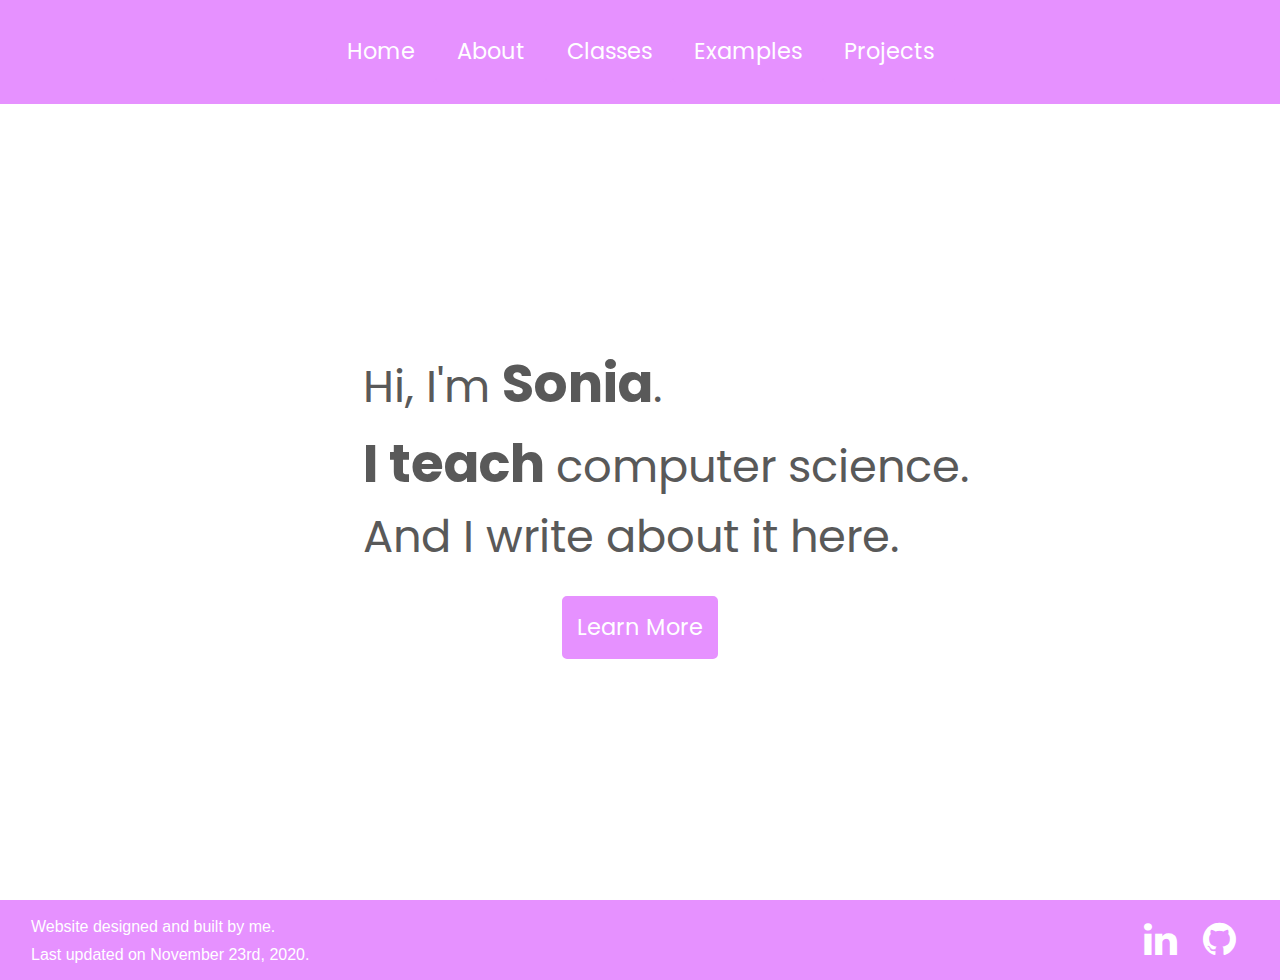
<file: index.html>
<!DOCTYPE html>
<html lang='en'>
  <head>
    <meta charset='UTF-8'/>
    <meta name="viewport" content="width=device-width, initial-scale=1.0">
    <title>Sonia Spindt</title>
    <link rel="stylesheet" href="https://stackpath.bootstrapcdn.com/bootstrap/4.4.1/css/bootstrap.min.css" integrity="sha384-Vkoo8x4CGsO3+Hhxv8T/Q5PaXtkKtu6ug5TOeNV6gBiFeWPGFN9MuhOf23Q9Ifjh" crossorigin="anonymous">
    <link rel="stylesheet" href="https://cdnjs.cloudflare.com/ajax/libs/font-awesome/4.7.0/css/font-awesome.min.css">
    <link rel='stylesheet' href='style.css'>
    <link href="https://fonts.googleapis.com/css2?family=Permanent+Marker&family=Poppins&display=swap" rel="stylesheet">
  </head>
  </head>

  <body>
    <div class='page'>

      <!-- Desktop Navigation -->
      <div class="navigation-container">
        <nav class="navbar navbar-default">
          <div class="container-fluid">

            <!-- Links -->
            <div class="navigation-links">
              <nav class="nav nav-pills nav-fill" id="navLinks">
                <a class="nav-item nav-link button" href="index.html">Home</a>
                <a class="nav-item nav-link button" href="contact.html">About</a>
                <a class="nav-item nav-link button" href="classes.html">Classes</a>
                <a class="nav-item nav-link button" href="studentwork.html">Examples</a>
                <a class="nav-item nav-link button" href="projects.html">Projects</a>
              </nav>
            </div>
        </div>
      </nav>
    </div>

    <!-- Message -->
    <div class="content-container">
      <div class="content home">
        <div class="hook">
          Hi, I'm <span class="notice emphasis">Sonia</span>.<br>
          <span class="notice emphasis">I teach </span>computer science.<br class="disappear">
          And I write about it here.
        </div>
          <!-- Learn More Button -->
          <a href="contact.html">
            <div class="button learn-more">
              Learn More
            </div>
          </a>
        </div>
      </div>
    </div>
    <!-- Desktop Footer -->
    <div class="footer-container disappear-desktop">
      <nav class="navbar navbar-default footer">
        <div class="container-fluid">
          <!-- Links -->
          <div class="navbar-footer">
            <h6>Website designed and built by me.</h6>
            <h6>Last updated on <span id="date"></span>.</h6>
          </div>
          <div class="social-links social">
            <nav class="nav nav-pills nav-fill">
              <a class="btn btn-social-icon" href="https://www.linkedin.com/in/sonia-spindt-581a29157" style="color:rgb(255, 255, 255);">
                <i class="fa fa-linkedin" style="font-size:3vw"; aria-hidden="true"></i>
              </a>
              <a class="btn btn-social-icon" href="https://github.com/SoniaSpindt" style="color:rgb(255, 255, 255);">
                <i class="fa fa-github" style="font-size:3vw"; aria-hidden="true"></i>
              </a>
            </nav>
          </div>
      </div>
    </nav>
  </div>
  <!-- Mobile Footer -->
  <div class="mobileNav-container disappear-mobile">
    <nav class="navbar navbar-default footer">
      <div class="container-fluid">
        <!-- Links -->
        <div class="navbar-footer">
          <ul id="horizontal-nav">
          <!--Home-->
          <li><a class="icon" href="index.html">
            <svg xmlns="http://www.w3.org/2000/svg" x="0px" y="0px"
                width="40" height="40"
                viewBox="0 0 172 172"
                style=" fill:#000000;"><g fill="none" fill-rule="nonzero" stroke="none" stroke-width="1" stroke-linecap="butt" stroke-linejoin="miter" stroke-miterlimit="10" stroke-dasharray="" stroke-dashoffset="0" font-family="none" font-weight="none" font-size="none" text-anchor="none" style="mix-blend-mode: normal"><path d="M0,172v-172h172v172z" fill="none"></path><g fill="#ffffff"><path d="M85.87235,3.62813c-0.72195,0.0249 -1.41775,0.27642 -1.98875,0.71891l-79.12,61.7386c-1.49911,1.16886 -1.76683,3.33167 -0.59797,4.83078c1.16886,1.49911 3.33167,1.76683 4.83078,0.59797l4.76359,-3.71547v90.4411c0.00019,1.89978 1.54022,3.43981 3.44,3.44h47.58219c0.37149,0.0614 0.75054,0.0614 1.12203,0h40.15797c0.37149,0.0614 0.75054,0.0614 1.12203,0h47.61578c1.89978,-0.00019 3.43981,-1.54022 3.44,-3.44v-90.4411l4.7636,3.71547c0.96974,0.75623 2.26928,0.93763 3.40904,0.47586c1.13976,-0.46177 1.94657,-1.49654 2.11649,-2.71449c0.16992,-1.21795 -0.32287,-2.43403 -1.29273,-3.19012l-26.1964,-20.43844v-25.00719h-20.64v8.89562l-32.2836,-25.18859c-0.64007,-0.49632 -1.43474,-0.7509 -2.24406,-0.71891zM86,11.42859l65.36,51.00203v92.36937h-41.28v-65.36h-48.16v65.36h-41.28v-92.36937zM127.28,27.52h6.88v12.7589l-6.88,-5.375zM68.8,96.32h34.4v58.48h-34.4z"></path></g></g>
            </svg>
          </a></li>
          <!--Classes-->
          <li><a class="icon" href="classes.html">
            <svg xmlns="http://www.w3.org/2000/svg" x="0px" y="0px"
                width="40" height="40"
                viewBox="0 0 172 172"
                style=" fill:#000000;"><g fill="none" fill-rule="nonzero" stroke="none" stroke-width="1" stroke-linecap="butt" stroke-linejoin="miter" stroke-miterlimit="10" stroke-dasharray="" stroke-dashoffset="0" font-family="none" font-weight="none" font-size="none" text-anchor="none" style="mix-blend-mode: normal"><path d="M0,172v-172h172v172z" fill="none"></path><g fill="#ffffff"><path d="M13.76,17.2v6.88h141.04v110.08h-89.44v6.88h92.88c1.9437,0 3.44,1.4963 3.44,3.44v3.44h-96.32v6.88h99.76c1.89978,-0.00019 3.43981,-1.54022 3.44,-3.44v-6.88c0,-4.32278 -3.07297,-7.3636 -6.88,-8.8889v-114.9511c-0.00019,-1.89978 -1.54022,-3.43981 -3.44,-3.44zM30.96,37.84c-13.25828,0 -24.08,10.82173 -24.08,24.08c0,13.25827 10.82172,24.08 24.08,24.08c13.25828,0 24.08,-10.82173 24.08,-24.08c0,-13.25827 -10.82172,-24.08 -24.08,-24.08zM68.8,37.84v6.88h3.44h34.4h3.44v-6.88h-3.44h-34.4zM120.4,37.84v6.88h3.44h17.2h3.44v-6.88h-3.44h-17.2zM30.96,44.72c9.54005,0 17.2,7.65995 17.2,17.2c0,9.54005 -7.65995,17.2 -17.2,17.2c-9.54005,0 -17.2,-7.65995 -17.2,-17.2c0,-9.54005 7.65995,-17.2 17.2,-17.2zM68.8,55.04v6.88h3.44h68.8h3.44v-6.88h-3.44h-68.8zM97.56297,74.79313c-0.76668,-0.01314 -1.53116,0.04872 -2.28437,0.1814c-3.01286,0.53075 -5.82575,2.21465 -7.68625,4.9114l-13.27625,19.23578l-12.49016,-4.16562c-4.12584,-1.37654 -8.44686,-2.0761 -12.7925,-2.0761h-24.95344c-11.35759,0 -20.64,9.28241 -20.64,20.64v41.28h6.88v-41.28c0,-7.63809 6.12191,-13.76 13.76,-13.76h24.95344c3.60764,0 7.19411,0.57845 10.61563,1.72l14.9425,4.98531c1.45175,0.48282 3.04791,-0.05106 3.91703,-1.31016l14.74765,-21.36562c1.59037,-2.30521 4.64885,-2.8445 6.92703,-1.22281c0,0.00224 0,0.00448 0,0.00672c2.22509,1.58201 2.75714,4.56675 1.20937,6.81953l-19.51125,28.40688c-0.84764,1.22806 -2.35408,1.77148 -3.78937,1.35719l-22.09797,-6.38281c-1.03877,-0.29971 -2.158,-0.09369 -3.02196,0.55626c-0.86396,0.64995 -1.37214,1.66822 -1.3721,2.74936v38.72015h6.88v-34.14469l17.7039,5.11297c4.25909,1.22937 8.85758,-0.41893 11.36813,-4.07156c0.00224,0 0.00448,0 0.00672,0l19.50453,-28.40687v-0.00672c3.62837,-5.28729 2.33514,-12.6055 -2.88906,-16.31985c-2.00174,-1.42491 -4.31122,-2.13074 -6.61125,-2.17015z"></path></g></g>
            </svg>
          </a></li>
          <!--Student Work-->
          <li><a class="icon" href="studentwork.html">
            <svg xmlns="http://www.w3.org/2000/svg" x="0px" y="0px"
                width="40" height="40"
                viewBox="0 0 172 172"
                style=" fill:#000000;"><g fill="none" fill-rule="nonzero" stroke="none" stroke-width="1" stroke-linecap="butt" stroke-linejoin="miter" stroke-miterlimit="10" stroke-dasharray="" stroke-dashoffset="0" font-family="none" font-weight="none" font-size="none" text-anchor="none" style="mix-blend-mode: normal"><path d="M0,172v-172h172v172z" fill="none"></path><g fill="#ffffff"><path d="M147.5975,9.9975c-3.62812,0 -7.25625,1.34375 -9.9975,4.085l-2.9025,2.795c-0.69875,-0.36281 -1.49156,-0.47031 -2.2575,-0.3225c-0.65844,0.14781 -1.24969,0.48375 -1.72,0.9675l-108.0375,108.0375c-0.33594,0.33594 -0.59125,0.73906 -0.7525,1.1825l-11.395,30.315c-0.45687,1.24969 -0.14781,2.66063 0.80625,3.60125c0.94063,0.95406 2.35156,1.26313 3.60125,0.80625l30.315,-11.395c0.44344,-0.16125 0.84656,-0.41656 1.1825,-0.7525l108.0375,-108.0375c1.15563,-1.19594 1.30344,-3.05031 0.3225,-4.4075l2.795,-2.795c5.4825,-5.4825 5.4825,-14.5125 0,-19.995c-2.74125,-2.74125 -6.36937,-4.085 -9.9975,-4.085zM147.5975,16.8775c1.88125,0 3.77594,0.65844 5.16,2.0425c2.78156,2.78156 2.78156,7.53844 0,10.32l-2.6875,2.795l-10.32,-10.32l2.6875,-2.795c1.38406,-1.38406 3.27875,-2.0425 5.16,-2.0425zM133.085,24.725l14.19,14.19l-9.46,9.3525l-14.0825,-14.0825zM118.7875,39.0225l14.19,14.19l-89.1175,89.01l-2.58,-2.6875v-5.375c0,-1.89469 -1.54531,-3.44 -3.44,-3.44h-5.375l-2.6875,-2.58zM26.3375,134.4825l2.15,2.15c0.65844,0.645 1.55875,0.99438 2.4725,0.9675h3.44v3.44c-0.02687,0.91375 0.3225,1.81406 0.9675,2.4725l2.15,2.15l-13.115,4.945l-3.01,-3.01z"></path></g></g>
            </svg>
          </a></li>
          <!--Projects-->
          <li><a class="icon" href="projects.html">
            <svg xmlns="http://www.w3.org/2000/svg" x="0px" y="0px"
                width="40" height="40"
                viewBox="0 0 172 172"
                style=" fill:#000000;"><g fill="none" fill-rule="nonzero" stroke="none" stroke-width="1" stroke-linecap="butt" stroke-linejoin="miter" stroke-miterlimit="10" stroke-dasharray="" stroke-dashoffset="0" font-family="none" font-weight="none" font-size="none" text-anchor="none" style="mix-blend-mode: normal"><path d="M0,172v-172h172v172z" fill="none"></path><g fill="#ffffff"><path d="M85.6775,3.3325c-0.14781,0.02688 -0.29562,0.06719 -0.43,0.1075c-1.59906,0.36281 -2.72781,1.80063 -2.6875,3.44v13.76c-0.01344,1.23625 0.63156,2.39188 1.70656,3.02344c1.075,0.61813 2.39187,0.61813 3.46687,0c1.075,-0.63156 1.72,-1.78719 1.70656,-3.02344v-13.76c0.04031,-0.99437 -0.36281,-1.94844 -1.075,-2.62031c-0.72562,-0.68531 -1.70656,-1.02125 -2.6875,-0.92719zM34.5075,24.51c-0.1075,0.02688 -0.215,0.06719 -0.3225,0.1075c-1.23625,0.25531 -2.23062,1.1825 -2.59344,2.39188c-0.36281,1.20937 -0.02688,2.52625 0.87344,3.41312l9.7825,9.7825c0.83313,1.02125 2.16344,1.49156 3.45344,1.19594c1.27656,-0.29562 2.28438,-1.30344 2.58,-2.58c0.29563,-1.29 -0.17469,-2.62031 -1.19594,-3.45344l-9.7825,-9.7825c-0.645,-0.68531 -1.53187,-1.06156 -2.4725,-1.075c-0.1075,0 -0.215,0 -0.3225,0zM136.74,24.51c-0.14781,0.02688 -0.29562,0.06719 -0.43,0.1075c-0.61812,0.16125 -1.16906,0.49719 -1.6125,0.9675l-9.7825,9.7825c-1.02125,0.83313 -1.49156,2.16344 -1.19594,3.45344c0.29562,1.27656 1.30344,2.28438 2.58,2.58c1.29,0.29563 2.62031,-0.17469 3.45344,-1.19594l9.7825,-9.7825c1.075,-1.02125 1.38406,-2.62031 0.7525,-3.96406c-0.645,-1.35719 -2.06937,-2.13656 -3.5475,-1.94844zM86,30.96c-26.5525,0 -48.16,21.6075 -48.16,48.16c0,16.82375 7.53844,28.12469 14.62,36.4425c3.5475,4.15219 6.97406,7.67281 9.3525,10.75c2.37844,3.07719 3.5475,5.53625 3.5475,7.8475v12.1475c-0.45687,0.95406 -0.45687,2.05594 0,3.01v2.0425c0,5.65719 4.66281,10.32 10.32,10.32h2.6875c1.89469,2.09625 4.59563,3.44 7.6325,3.44c3.03688,0 5.73781,-1.34375 7.6325,-3.44h2.6875c5.65719,0 10.32,-4.66281 10.32,-10.32v-2.795c0.09406,-0.45687 0.09406,-0.94062 0,-1.3975v-13.0075c0,-2.31125 1.16906,-4.79719 3.5475,-7.8475c2.37844,-3.05031 5.805,-6.50375 9.3525,-10.6425c7.08156,-8.2775 14.62,-19.57844 14.62,-36.55c0,-26.5525 -21.6075,-48.16 -48.16,-48.16zM86,37.84c22.84375,0 41.28,18.43625 41.28,41.28c0,14.99625 -6.22156,24.34875 -12.9,32.1425c-3.3325,3.89688 -6.78594,7.29656 -9.5675,10.8575c-2.0425,2.62031 -3.50719,5.4825 -4.3,8.6h-29.025c-0.79281,-3.1175 -2.2575,-5.96625 -4.3,-8.6c-2.78156,-3.58781 -6.235,-7.04125 -9.5675,-10.965c-6.67844,-7.83406 -12.9,-17.2 -12.9,-32.035c0,-22.84375 18.43625,-41.28 41.28,-41.28zM12.7925,75.68c-1.89469,0.26875 -3.225,2.02906 -2.95625,3.92375c0.26875,1.89469 2.02906,3.225 3.92375,2.95625h13.76c1.23625,0.01344 2.39188,-0.63156 3.02344,-1.70656c0.61813,-1.075 0.61813,-2.39187 0,-3.46687c-0.63156,-1.075 -1.78719,-1.72 -3.02344,-1.70656h-13.76c-0.1075,0 -0.215,0 -0.3225,0c-0.1075,0 -0.215,0 -0.3225,0c-0.1075,0 -0.215,0 -0.3225,0zM143.5125,75.68c-1.89469,0.26875 -3.225,2.02906 -2.95625,3.92375c0.26875,1.89469 2.02906,3.225 3.92375,2.95625h13.76c1.23625,0.01344 2.39188,-0.63156 3.02344,-1.70656c0.61813,-1.075 0.61813,-2.39187 0,-3.46687c-0.63156,-1.075 -1.78719,-1.72 -3.02344,-1.70656h-13.76c-0.1075,0 -0.215,0 -0.3225,0c-0.1075,0 -0.215,0 -0.3225,0c-0.1075,0 -0.215,0 -0.3225,0zM44.29,116.96c-0.77937,0.1075 -1.505,0.49719 -2.0425,1.075l-9.7825,9.7825c-1.02125,0.83313 -1.49156,2.16344 -1.19594,3.45344c0.29562,1.27656 1.30344,2.28438 2.58,2.58c1.29,0.29563 2.62031,-0.17469 3.45344,-1.19594l9.7825,-9.7825c1.02125,-0.98094 1.33031,-2.49937 0.77938,-3.80281c-0.5375,-1.30344 -1.84094,-2.13656 -3.25188,-2.10969c-0.1075,0 -0.215,0 -0.3225,0zM126.635,116.96c-1.29,0.22844 -2.32469,1.16906 -2.6875,2.41875c-0.36281,1.26313 0.01344,2.60688 0.9675,3.49375l9.7825,9.7825c0.83313,1.02125 2.16344,1.49156 3.45344,1.19594c1.27656,-0.29562 2.28438,-1.30344 2.58,-2.58c0.29563,-1.29 -0.17469,-2.62031 -1.19594,-3.45344l-9.7825,-9.7825c-0.645,-0.68531 -1.53187,-1.06156 -2.4725,-1.075c-0.1075,0 -0.215,0 -0.3225,0c-0.1075,0 -0.215,0 -0.3225,0zM72.24,137.6h27.52v6.88h-17.2c-0.1075,0 -0.215,0 -0.3225,0c-0.1075,0 -0.215,0 -0.3225,0c-1.89469,0.17469 -3.29219,1.86781 -3.1175,3.7625c0.17469,1.89469 1.86781,3.29219 3.7625,3.1175h17.2c0,1.94844 -1.49156,3.44 -3.44,3.44h-20.64c-1.94844,0 -3.44,-1.49156 -3.44,-3.44c1.23625,0.01344 2.39188,-0.63156 3.02344,-1.70656c0.61813,-1.075 0.61813,-2.39187 0,-3.46687c-0.63156,-1.075 -1.78719,-1.72 -3.02344,-1.70656z"></path></g></g>
            </svg>
          </a></li>
          <!--Contact Me-->
          <li><a class="icon" href="contact.html">
            <svg xmlns="http://www.w3.org/2000/svg" x="0px" y="0px"
                width="40" height="40"
                viewBox="0 0 172 172"
                style=" fill:#000000;"><g fill="none" fill-rule="nonzero" stroke="none" stroke-width="1" stroke-linecap="butt" stroke-linejoin="miter" stroke-miterlimit="10" stroke-dasharray="" stroke-dashoffset="0" font-family="none" font-weight="none" font-size="none" text-anchor="none" style="mix-blend-mode: normal"><path d="M0,172v-172h172v172z" fill="none"></path><g fill="#ffffff"><path d="M0,24.08v123.84h172v-123.84zM6.88,30.96h158.24v8.7075l-79.12,62.565l-79.12,-62.565zM6.88,48.4825l76.97,60.845c1.26313,1.00781 3.03688,1.00781 4.3,0l76.97,-60.845v92.5575h-158.24z"></path></g></g>
            </svg>
          </a></li>
        </div>
    </div>
  </nav>
</div>
    <script src="https://code.jquery.com/jquery-3.4.1.slim.min.js" integrity="sha384-J6qa4849blE2+poT4WnyKhv5vZF5SrPo0iEjwBvKU7imGFAV0wwj1yYfoRSJoZ+n" crossorigin="anonymous"></script>
    <script src="https://cdn.jsdelivr.net/npm/popper.js@1.16.0/dist/umd/popper.min.js" integrity="sha384-Q6E9RHvbIyZFJoft+2mJbHaEWldlvI9IOYy5n3zV9zzTtmI3UksdQRVvoxMfooAo" crossorigin="anonymous"></script>
    <script src="https://stackpath.bootstrapcdn.com/bootstrap/4.4.1/js/bootstrap.min.js" integrity="sha384-wfSDF2E50Y2D1uUdj0O3uMBJnjuUD4Ih7YwaYd1iqfktj0Uod8GCExl3Og8ifwB6" crossorigin="anonymous"></script>
    <script>
      var newDate = "November 23rd, 2020";
      document.getElementById("date").innerHTML = newDate.toLocaleString();
    </script>
  </body>
</html>
</file>
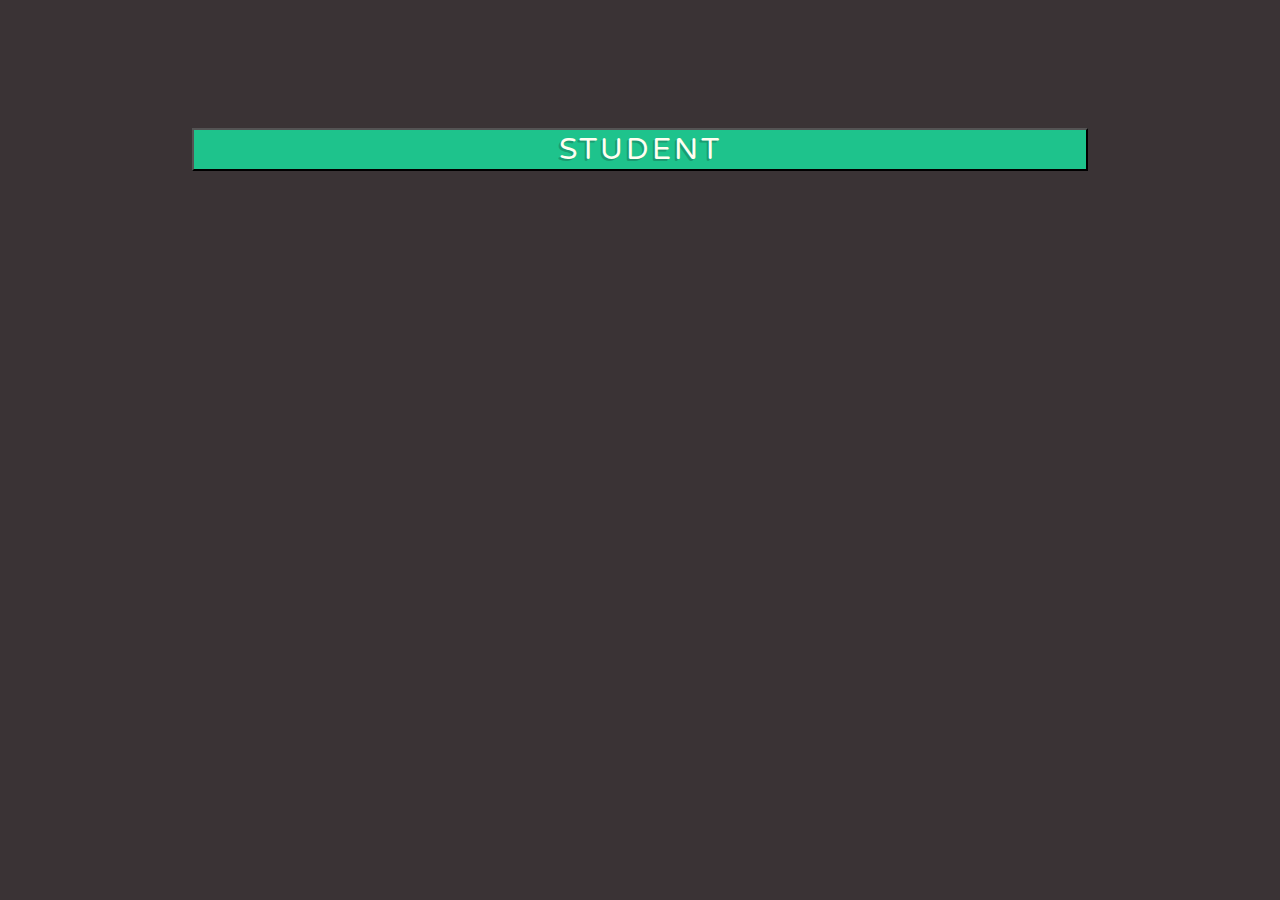
<file: EquitySticks/index.html>
<!DOCTYPE html>
<html>
    <head>
        <meta charset = "UTF-8">
        <meta name="viewport" content="width=device-width, initial-scale=1.0">
        <link href="style.css" rel="stylesheet">
        <title>EquitySticks: Period 3</title>
        <link href="https://fonts.googleapis.com/css?family=Varela+Round" rel="stylesheet">
    </head>
    <body>
        <button id="topDesign" onclick="newName()">Student</button>
        <div id="studentName">
            
        
            
        </div>
        <script src = "script.js"></script>
    </body>
</html>
</file>
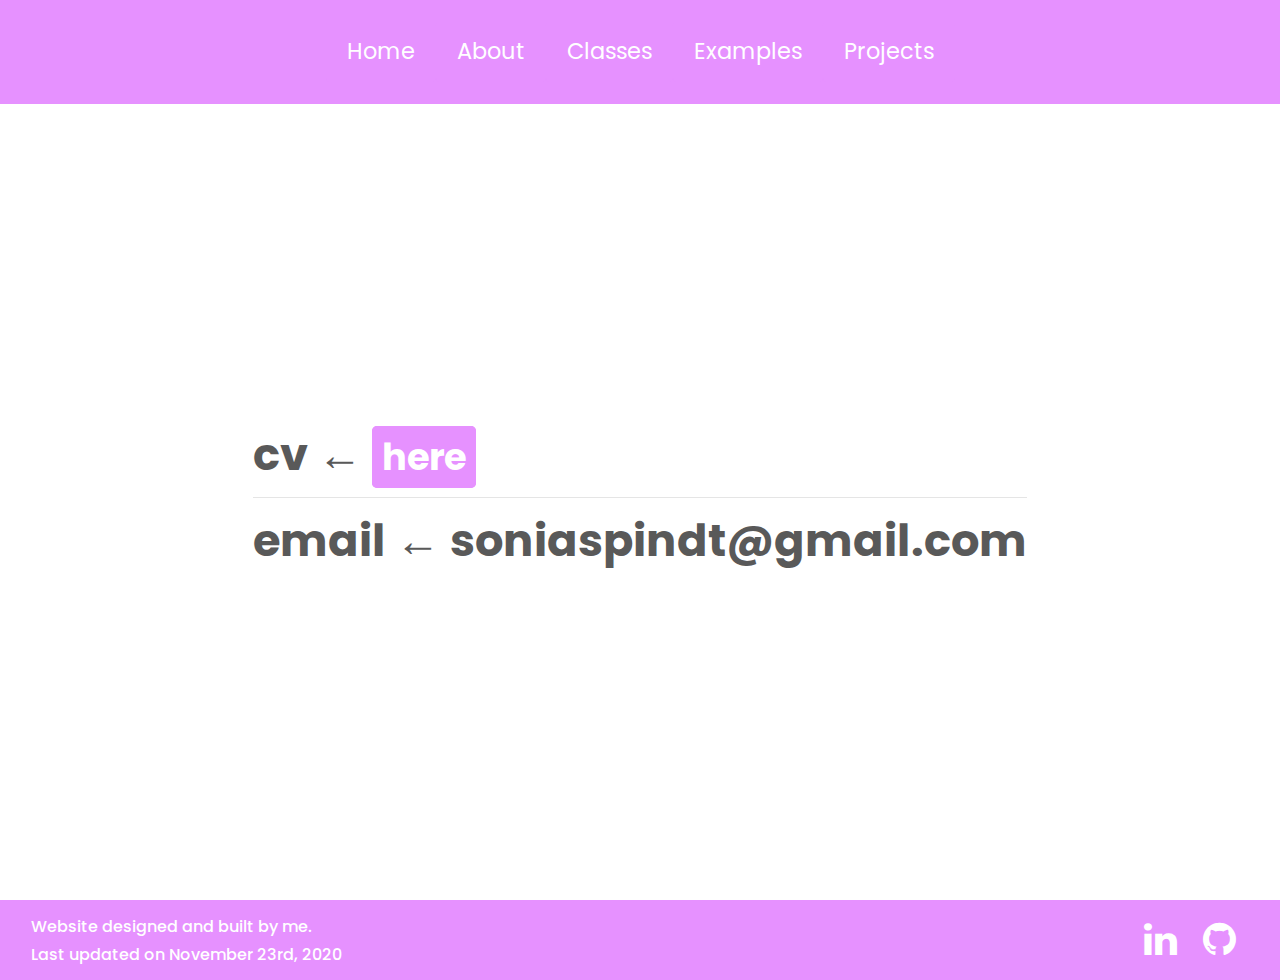
<file: contact.html>
<!DOCTYPE html>
<html lang='en'>
  <head>
    <meta charset='UTF-8'/>
    <meta name="viewport" content="width=device-width, initial-scale=1.0">
    <title>Sonia Spindt</title>
    <link rel="stylesheet" href="https://stackpath.bootstrapcdn.com/bootstrap/4.4.1/css/bootstrap.min.css" integrity="sha384-Vkoo8x4CGsO3+Hhxv8T/Q5PaXtkKtu6ug5TOeNV6gBiFeWPGFN9MuhOf23Q9Ifjh" crossorigin="anonymous">
    <link rel="stylesheet" href="https://cdnjs.cloudflare.com/ajax/libs/font-awesome/4.7.0/css/font-awesome.min.css">
    <link rel='stylesheet' href='style.css'>
    <link href="https://fonts.googleapis.com/css2?family=Permanent+Marker&family=Poppins&display=swap" rel="stylesheet">
  </head>

  <body>
    <div class='page'>

      <!-- Navigation -->
      <div class="navigation-container">
        <nav class="navbar navbar-default">
          <div class="container-fluid">

            <!-- Links -->
            <div class="navigation-links">
              <nav class="nav nav-pills nav-fill" id="navLinks">
                <a class="nav-item nav-link button" href="index.html">Home</a>
                <a class="nav-item nav-link button" href="contact.html">About</a>
                <a class="nav-item nav-link button" href="classes.html">Classes</a>
                <a class="nav-item nav-link button" href="studentwork.html">Examples</a>
                <a class="nav-item nav-link button" href="projects.html">Projects</a>
              </nav>
            </div>
        </div>
      </nav>
    </div>

    <div class="content-container">
      <div class="content contact mobile">
        <div>
          <h3 class="emphasis">
            <a id="cv" href="https://drive.google.com/file/d/1Sfr8vsElfPNjkY-gk2bSZkFfTLxgZ__4/view?usp=sharing" target="_blank">
              cv ← <span class="underline mobile">here</span>
            </a>
          </h3>
          <hr class="division mobile">
          <h3 class="emphasis email" id="mobileSize">email ← soniaspindt@gmail.com</h3>
        </div>
      </div>
    </div>

    <!-- Desktop Footer -->
    <div class="footer-container disappear-desktop">
      <nav class="navbar navbar-default footer">
        <div class="container-fluid">
          <!-- Links -->
          <div class="navbar-footer">
            <h6>Website designed and built by me.</h6>
            <h6>Last updated on <span id="date"></span></h6>
          </div>
          <div class="social-links social">
            <nav class="nav nav-pills nav-fill">
              <a class="btn btn-social-icon" href="https://www.linkedin.com/in/sonia-spindt-581a29157" style="color:rgb(255, 255, 255);">
                <i class="fa fa-linkedin" style="font-size:3vw"; aria-hidden="true"></i>
              </a>
              <a class="btn btn-social-icon" href="https://github.com/SoniaSpindt" style="color:rgb(255, 255, 255);">
                <i class="fa fa-github" style="font-size:3vw"; aria-hidden="true"></i>
              </a>
            </nav>
          </div>
      </div>
    </nav>
  </div>
  <!-- Mobile Footer -->
  <div class="mobileNav-container disappear-mobile">
    <nav class="navbar navbar-default footer">
      <div class="container-fluid">
        <!-- Links -->
        <div class="navbar-footer">
          <ul id="horizontal-nav">
          <!--Home-->
          <li><a class="icon" href="index.html">
            <svg xmlns="http://www.w3.org/2000/svg" x="0px" y="0px"
                width="40" height="40"
                viewBox="0 0 172 172"
                style=" fill:#000000;"><g fill="none" fill-rule="nonzero" stroke="none" stroke-width="1" stroke-linecap="butt" stroke-linejoin="miter" stroke-miterlimit="10" stroke-dasharray="" stroke-dashoffset="0" font-family="none" font-weight="none" font-size="none" text-anchor="none" style="mix-blend-mode: normal"><path d="M0,172v-172h172v172z" fill="none"></path><g fill="#ffffff"><path d="M85.87235,3.62813c-0.72195,0.0249 -1.41775,0.27642 -1.98875,0.71891l-79.12,61.7386c-1.49911,1.16886 -1.76683,3.33167 -0.59797,4.83078c1.16886,1.49911 3.33167,1.76683 4.83078,0.59797l4.76359,-3.71547v90.4411c0.00019,1.89978 1.54022,3.43981 3.44,3.44h47.58219c0.37149,0.0614 0.75054,0.0614 1.12203,0h40.15797c0.37149,0.0614 0.75054,0.0614 1.12203,0h47.61578c1.89978,-0.00019 3.43981,-1.54022 3.44,-3.44v-90.4411l4.7636,3.71547c0.96974,0.75623 2.26928,0.93763 3.40904,0.47586c1.13976,-0.46177 1.94657,-1.49654 2.11649,-2.71449c0.16992,-1.21795 -0.32287,-2.43403 -1.29273,-3.19012l-26.1964,-20.43844v-25.00719h-20.64v8.89562l-32.2836,-25.18859c-0.64007,-0.49632 -1.43474,-0.7509 -2.24406,-0.71891zM86,11.42859l65.36,51.00203v92.36937h-41.28v-65.36h-48.16v65.36h-41.28v-92.36937zM127.28,27.52h6.88v12.7589l-6.88,-5.375zM68.8,96.32h34.4v58.48h-34.4z"></path></g></g>
            </svg>
          </a></li>
          <!--Classes-->
          <li><a class="icon" href="classes.html">
            <svg xmlns="http://www.w3.org/2000/svg" x="0px" y="0px"
                width="40" height="40"
                viewBox="0 0 172 172"
                style=" fill:#000000;"><g fill="none" fill-rule="nonzero" stroke="none" stroke-width="1" stroke-linecap="butt" stroke-linejoin="miter" stroke-miterlimit="10" stroke-dasharray="" stroke-dashoffset="0" font-family="none" font-weight="none" font-size="none" text-anchor="none" style="mix-blend-mode: normal"><path d="M0,172v-172h172v172z" fill="none"></path><g fill="#ffffff"><path d="M13.76,17.2v6.88h141.04v110.08h-89.44v6.88h92.88c1.9437,0 3.44,1.4963 3.44,3.44v3.44h-96.32v6.88h99.76c1.89978,-0.00019 3.43981,-1.54022 3.44,-3.44v-6.88c0,-4.32278 -3.07297,-7.3636 -6.88,-8.8889v-114.9511c-0.00019,-1.89978 -1.54022,-3.43981 -3.44,-3.44zM30.96,37.84c-13.25828,0 -24.08,10.82173 -24.08,24.08c0,13.25827 10.82172,24.08 24.08,24.08c13.25828,0 24.08,-10.82173 24.08,-24.08c0,-13.25827 -10.82172,-24.08 -24.08,-24.08zM68.8,37.84v6.88h3.44h34.4h3.44v-6.88h-3.44h-34.4zM120.4,37.84v6.88h3.44h17.2h3.44v-6.88h-3.44h-17.2zM30.96,44.72c9.54005,0 17.2,7.65995 17.2,17.2c0,9.54005 -7.65995,17.2 -17.2,17.2c-9.54005,0 -17.2,-7.65995 -17.2,-17.2c0,-9.54005 7.65995,-17.2 17.2,-17.2zM68.8,55.04v6.88h3.44h68.8h3.44v-6.88h-3.44h-68.8zM97.56297,74.79313c-0.76668,-0.01314 -1.53116,0.04872 -2.28437,0.1814c-3.01286,0.53075 -5.82575,2.21465 -7.68625,4.9114l-13.27625,19.23578l-12.49016,-4.16562c-4.12584,-1.37654 -8.44686,-2.0761 -12.7925,-2.0761h-24.95344c-11.35759,0 -20.64,9.28241 -20.64,20.64v41.28h6.88v-41.28c0,-7.63809 6.12191,-13.76 13.76,-13.76h24.95344c3.60764,0 7.19411,0.57845 10.61563,1.72l14.9425,4.98531c1.45175,0.48282 3.04791,-0.05106 3.91703,-1.31016l14.74765,-21.36562c1.59037,-2.30521 4.64885,-2.8445 6.92703,-1.22281c0,0.00224 0,0.00448 0,0.00672c2.22509,1.58201 2.75714,4.56675 1.20937,6.81953l-19.51125,28.40688c-0.84764,1.22806 -2.35408,1.77148 -3.78937,1.35719l-22.09797,-6.38281c-1.03877,-0.29971 -2.158,-0.09369 -3.02196,0.55626c-0.86396,0.64995 -1.37214,1.66822 -1.3721,2.74936v38.72015h6.88v-34.14469l17.7039,5.11297c4.25909,1.22937 8.85758,-0.41893 11.36813,-4.07156c0.00224,0 0.00448,0 0.00672,0l19.50453,-28.40687v-0.00672c3.62837,-5.28729 2.33514,-12.6055 -2.88906,-16.31985c-2.00174,-1.42491 -4.31122,-2.13074 -6.61125,-2.17015z"></path></g></g>
            </svg>
          </a></li>
          <!--Student Work-->
          <li><a class="icon" href="studentwork.html">
            <svg xmlns="http://www.w3.org/2000/svg" x="0px" y="0px"
                width="40" height="40"
                viewBox="0 0 172 172"
                style=" fill:#000000;"><g fill="none" fill-rule="nonzero" stroke="none" stroke-width="1" stroke-linecap="butt" stroke-linejoin="miter" stroke-miterlimit="10" stroke-dasharray="" stroke-dashoffset="0" font-family="none" font-weight="none" font-size="none" text-anchor="none" style="mix-blend-mode: normal"><path d="M0,172v-172h172v172z" fill="none"></path><g fill="#ffffff"><path d="M147.5975,9.9975c-3.62812,0 -7.25625,1.34375 -9.9975,4.085l-2.9025,2.795c-0.69875,-0.36281 -1.49156,-0.47031 -2.2575,-0.3225c-0.65844,0.14781 -1.24969,0.48375 -1.72,0.9675l-108.0375,108.0375c-0.33594,0.33594 -0.59125,0.73906 -0.7525,1.1825l-11.395,30.315c-0.45687,1.24969 -0.14781,2.66063 0.80625,3.60125c0.94063,0.95406 2.35156,1.26313 3.60125,0.80625l30.315,-11.395c0.44344,-0.16125 0.84656,-0.41656 1.1825,-0.7525l108.0375,-108.0375c1.15563,-1.19594 1.30344,-3.05031 0.3225,-4.4075l2.795,-2.795c5.4825,-5.4825 5.4825,-14.5125 0,-19.995c-2.74125,-2.74125 -6.36937,-4.085 -9.9975,-4.085zM147.5975,16.8775c1.88125,0 3.77594,0.65844 5.16,2.0425c2.78156,2.78156 2.78156,7.53844 0,10.32l-2.6875,2.795l-10.32,-10.32l2.6875,-2.795c1.38406,-1.38406 3.27875,-2.0425 5.16,-2.0425zM133.085,24.725l14.19,14.19l-9.46,9.3525l-14.0825,-14.0825zM118.7875,39.0225l14.19,14.19l-89.1175,89.01l-2.58,-2.6875v-5.375c0,-1.89469 -1.54531,-3.44 -3.44,-3.44h-5.375l-2.6875,-2.58zM26.3375,134.4825l2.15,2.15c0.65844,0.645 1.55875,0.99438 2.4725,0.9675h3.44v3.44c-0.02687,0.91375 0.3225,1.81406 0.9675,2.4725l2.15,2.15l-13.115,4.945l-3.01,-3.01z"></path></g></g>
            </svg>
          </a></li>
          <!--Projects-->
          <li><a class="icon" href="projects.html">
            <svg xmlns="http://www.w3.org/2000/svg" x="0px" y="0px"
                width="40" height="40"
                viewBox="0 0 172 172"
                style=" fill:#000000;"><g fill="none" fill-rule="nonzero" stroke="none" stroke-width="1" stroke-linecap="butt" stroke-linejoin="miter" stroke-miterlimit="10" stroke-dasharray="" stroke-dashoffset="0" font-family="none" font-weight="none" font-size="none" text-anchor="none" style="mix-blend-mode: normal"><path d="M0,172v-172h172v172z" fill="none"></path><g fill="#ffffff"><path d="M85.6775,3.3325c-0.14781,0.02688 -0.29562,0.06719 -0.43,0.1075c-1.59906,0.36281 -2.72781,1.80063 -2.6875,3.44v13.76c-0.01344,1.23625 0.63156,2.39188 1.70656,3.02344c1.075,0.61813 2.39187,0.61813 3.46687,0c1.075,-0.63156 1.72,-1.78719 1.70656,-3.02344v-13.76c0.04031,-0.99437 -0.36281,-1.94844 -1.075,-2.62031c-0.72562,-0.68531 -1.70656,-1.02125 -2.6875,-0.92719zM34.5075,24.51c-0.1075,0.02688 -0.215,0.06719 -0.3225,0.1075c-1.23625,0.25531 -2.23062,1.1825 -2.59344,2.39188c-0.36281,1.20937 -0.02688,2.52625 0.87344,3.41312l9.7825,9.7825c0.83313,1.02125 2.16344,1.49156 3.45344,1.19594c1.27656,-0.29562 2.28438,-1.30344 2.58,-2.58c0.29563,-1.29 -0.17469,-2.62031 -1.19594,-3.45344l-9.7825,-9.7825c-0.645,-0.68531 -1.53187,-1.06156 -2.4725,-1.075c-0.1075,0 -0.215,0 -0.3225,0zM136.74,24.51c-0.14781,0.02688 -0.29562,0.06719 -0.43,0.1075c-0.61812,0.16125 -1.16906,0.49719 -1.6125,0.9675l-9.7825,9.7825c-1.02125,0.83313 -1.49156,2.16344 -1.19594,3.45344c0.29562,1.27656 1.30344,2.28438 2.58,2.58c1.29,0.29563 2.62031,-0.17469 3.45344,-1.19594l9.7825,-9.7825c1.075,-1.02125 1.38406,-2.62031 0.7525,-3.96406c-0.645,-1.35719 -2.06937,-2.13656 -3.5475,-1.94844zM86,30.96c-26.5525,0 -48.16,21.6075 -48.16,48.16c0,16.82375 7.53844,28.12469 14.62,36.4425c3.5475,4.15219 6.97406,7.67281 9.3525,10.75c2.37844,3.07719 3.5475,5.53625 3.5475,7.8475v12.1475c-0.45687,0.95406 -0.45687,2.05594 0,3.01v2.0425c0,5.65719 4.66281,10.32 10.32,10.32h2.6875c1.89469,2.09625 4.59563,3.44 7.6325,3.44c3.03688,0 5.73781,-1.34375 7.6325,-3.44h2.6875c5.65719,0 10.32,-4.66281 10.32,-10.32v-2.795c0.09406,-0.45687 0.09406,-0.94062 0,-1.3975v-13.0075c0,-2.31125 1.16906,-4.79719 3.5475,-7.8475c2.37844,-3.05031 5.805,-6.50375 9.3525,-10.6425c7.08156,-8.2775 14.62,-19.57844 14.62,-36.55c0,-26.5525 -21.6075,-48.16 -48.16,-48.16zM86,37.84c22.84375,0 41.28,18.43625 41.28,41.28c0,14.99625 -6.22156,24.34875 -12.9,32.1425c-3.3325,3.89688 -6.78594,7.29656 -9.5675,10.8575c-2.0425,2.62031 -3.50719,5.4825 -4.3,8.6h-29.025c-0.79281,-3.1175 -2.2575,-5.96625 -4.3,-8.6c-2.78156,-3.58781 -6.235,-7.04125 -9.5675,-10.965c-6.67844,-7.83406 -12.9,-17.2 -12.9,-32.035c0,-22.84375 18.43625,-41.28 41.28,-41.28zM12.7925,75.68c-1.89469,0.26875 -3.225,2.02906 -2.95625,3.92375c0.26875,1.89469 2.02906,3.225 3.92375,2.95625h13.76c1.23625,0.01344 2.39188,-0.63156 3.02344,-1.70656c0.61813,-1.075 0.61813,-2.39187 0,-3.46687c-0.63156,-1.075 -1.78719,-1.72 -3.02344,-1.70656h-13.76c-0.1075,0 -0.215,0 -0.3225,0c-0.1075,0 -0.215,0 -0.3225,0c-0.1075,0 -0.215,0 -0.3225,0zM143.5125,75.68c-1.89469,0.26875 -3.225,2.02906 -2.95625,3.92375c0.26875,1.89469 2.02906,3.225 3.92375,2.95625h13.76c1.23625,0.01344 2.39188,-0.63156 3.02344,-1.70656c0.61813,-1.075 0.61813,-2.39187 0,-3.46687c-0.63156,-1.075 -1.78719,-1.72 -3.02344,-1.70656h-13.76c-0.1075,0 -0.215,0 -0.3225,0c-0.1075,0 -0.215,0 -0.3225,0c-0.1075,0 -0.215,0 -0.3225,0zM44.29,116.96c-0.77937,0.1075 -1.505,0.49719 -2.0425,1.075l-9.7825,9.7825c-1.02125,0.83313 -1.49156,2.16344 -1.19594,3.45344c0.29562,1.27656 1.30344,2.28438 2.58,2.58c1.29,0.29563 2.62031,-0.17469 3.45344,-1.19594l9.7825,-9.7825c1.02125,-0.98094 1.33031,-2.49937 0.77938,-3.80281c-0.5375,-1.30344 -1.84094,-2.13656 -3.25188,-2.10969c-0.1075,0 -0.215,0 -0.3225,0zM126.635,116.96c-1.29,0.22844 -2.32469,1.16906 -2.6875,2.41875c-0.36281,1.26313 0.01344,2.60688 0.9675,3.49375l9.7825,9.7825c0.83313,1.02125 2.16344,1.49156 3.45344,1.19594c1.27656,-0.29562 2.28438,-1.30344 2.58,-2.58c0.29563,-1.29 -0.17469,-2.62031 -1.19594,-3.45344l-9.7825,-9.7825c-0.645,-0.68531 -1.53187,-1.06156 -2.4725,-1.075c-0.1075,0 -0.215,0 -0.3225,0c-0.1075,0 -0.215,0 -0.3225,0zM72.24,137.6h27.52v6.88h-17.2c-0.1075,0 -0.215,0 -0.3225,0c-0.1075,0 -0.215,0 -0.3225,0c-1.89469,0.17469 -3.29219,1.86781 -3.1175,3.7625c0.17469,1.89469 1.86781,3.29219 3.7625,3.1175h17.2c0,1.94844 -1.49156,3.44 -3.44,3.44h-20.64c-1.94844,0 -3.44,-1.49156 -3.44,-3.44c1.23625,0.01344 2.39188,-0.63156 3.02344,-1.70656c0.61813,-1.075 0.61813,-2.39187 0,-3.46687c-0.63156,-1.075 -1.78719,-1.72 -3.02344,-1.70656z"></path></g></g>
            </svg>
          </a></li>
          <!--Contact Me-->
          <li><a class="icon" href="contact.html">
            <svg xmlns="http://www.w3.org/2000/svg" x="0px" y="0px"
                width="40" height="40"
                viewBox="0 0 172 172"
                style=" fill:#000000;"><g fill="none" fill-rule="nonzero" stroke="none" stroke-width="1" stroke-linecap="butt" stroke-linejoin="miter" stroke-miterlimit="10" stroke-dasharray="" stroke-dashoffset="0" font-family="none" font-weight="none" font-size="none" text-anchor="none" style="mix-blend-mode: normal"><path d="M0,172v-172h172v172z" fill="none"></path><g fill="#ffffff"><path d="M0,24.08v123.84h172v-123.84zM6.88,30.96h158.24v8.7075l-79.12,62.565l-79.12,-62.565zM6.88,48.4825l76.97,60.845c1.26313,1.00781 3.03688,1.00781 4.3,0l76.97,-60.845v92.5575h-158.24z"></path></g></g>
            </svg>
          </a></li>
        </div>
    </div>
  </nav>
</div>
    <script src="https://code.jquery.com/jquery-3.4.1.slim.min.js" integrity="sha384-J6qa4849blE2+poT4WnyKhv5vZF5SrPo0iEjwBvKU7imGFAV0wwj1yYfoRSJoZ+n" crossorigin="anonymous"></script>
    <script src="https://cdn.jsdelivr.net/npm/popper.js@1.16.0/dist/umd/popper.min.js" integrity="sha384-Q6E9RHvbIyZFJoft+2mJbHaEWldlvI9IOYy5n3zV9zzTtmI3UksdQRVvoxMfooAo" crossorigin="anonymous"></script>
    <script src="https://stackpath.bootstrapcdn.com/bootstrap/4.4.1/js/bootstrap.min.js" integrity="sha384-wfSDF2E50Y2D1uUdj0O3uMBJnjuUD4Ih7YwaYd1iqfktj0Uod8GCExl3Og8ifwB6" crossorigin="anonymous"></script>
    <script>
      var newDate = "November 23rd, 2020";
      document.getElementById("date").innerHTML = newDate.toLocaleString();
    </script>
  </body>
</html>
</file>
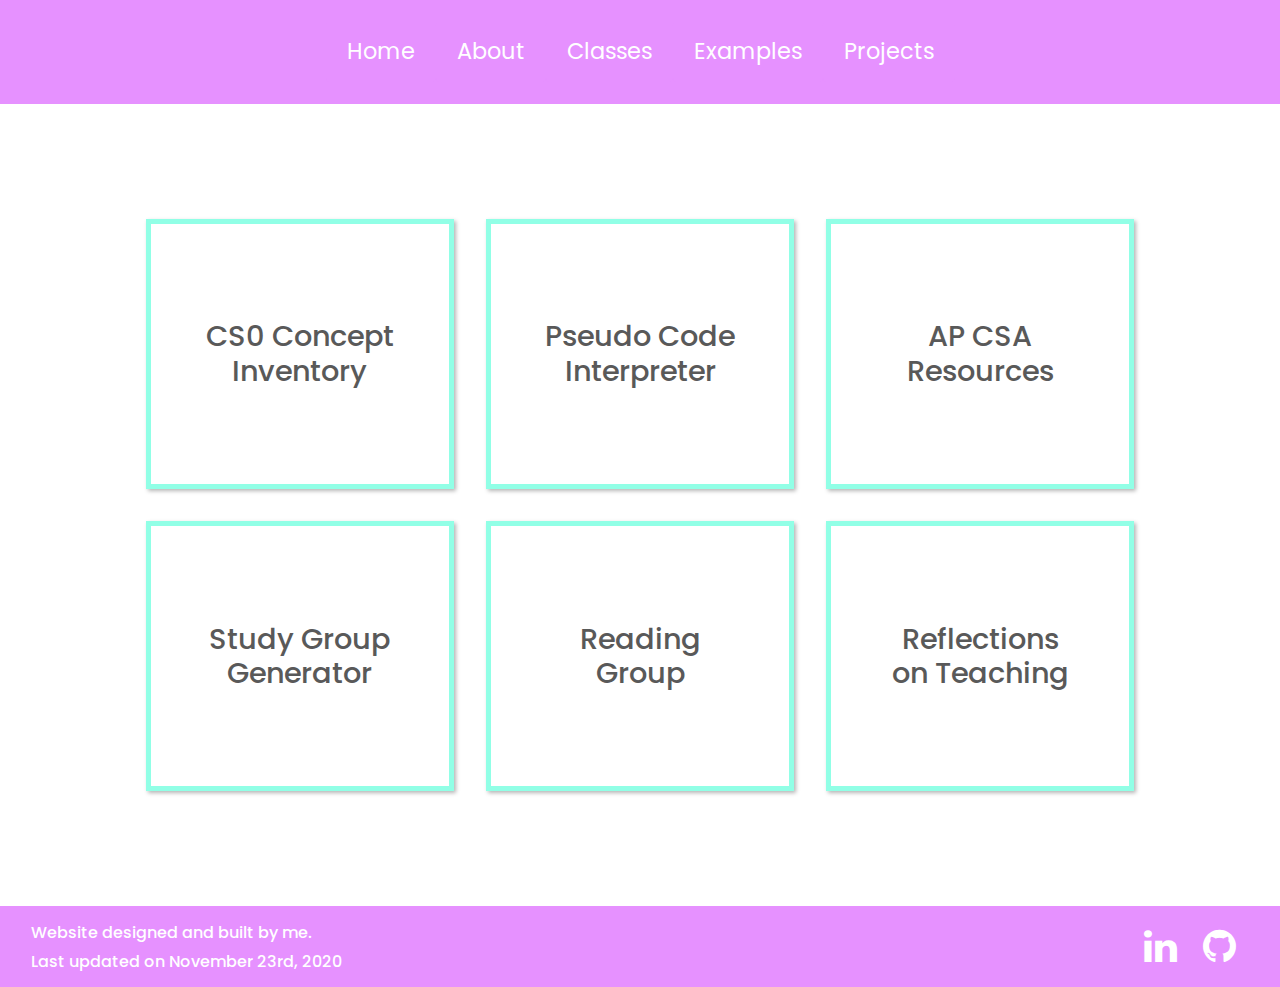
<file: projects.html>
<!DOCTYPE html>
<html lang='en'>
  <head>
    <meta charset='UTF-8'/>
    <meta name="viewport" content="width=device-width, initial-scale=1.0">
    <title>Sonia Spindt</title>
    <link rel="stylesheet" href="https://stackpath.bootstrapcdn.com/bootstrap/4.4.1/css/bootstrap.min.css" integrity="sha384-Vkoo8x4CGsO3+Hhxv8T/Q5PaXtkKtu6ug5TOeNV6gBiFeWPGFN9MuhOf23Q9Ifjh" crossorigin="anonymous">
    <link rel="stylesheet" href="https://cdnjs.cloudflare.com/ajax/libs/font-awesome/4.7.0/css/font-awesome.min.css">
    <link rel='stylesheet' href='style.css'>
    <link href="https://fonts.googleapis.com/css2?family=Permanent+Marker&family=Poppins&display=swap" rel="stylesheet">
  </head>

  <body>
    <div class='page'>

      <!-- Navigation -->
      <div class="navigation-container">
        <nav class="navbar navbar-default">
          <div class="container-fluid">

            <!-- Links -->
            <div class="navigation-links">
              <nav class="nav nav-pills nav-fill" id="navLinks">
                <a class="nav-item nav-link button" href="index.html">Home</a>
                <a class="nav-item nav-link button" href="contact.html">About</a>
                <a class="nav-item nav-link button" href="classes.html">Classes</a>
                <a class="nav-item nav-link button" href="studentwork.html">Examples</a>
                <a class="nav-item nav-link button" href="projects.html">Projects</a>
              </nav>
            </div>
        </div>
      </nav>
    </div>

    <div class="content-container">
      <div class="content projects">
            <div class="project">

              <a class="image-backing card topCard" href="https://docs.google.com/document/d/15ip1BX-zhT0FHTef8aP2WRB4CInmBF3TvzFdBDJQWyM/edit?usp=sharing" target="_blank">
                <div class="pink-cover mobile">
                    <h5 class="course-title mobile"> CS0 Concept <br> Inventory </h5>
                    <h5 class="imageBacking"></h5>
                </div>
              </a>

              <a class="image-backing card" href="https://pseudocode.run/" target="_blank">
                <div class="pink-cover mobile">
                    <h5 class="course-title mobile"> Pseudo Code <br> Interpreter</h5>
                    <h5 class="imageBacking"></h5>
                </div>
              </a>

              <a class="image-backing card" href="http://csatextbook.soniaspindt.com/intro.html" target="_blank">
                <div class="pink-cover mobile">
                    <h5 class="course-title mobile"> AP CSA <br> Resources</h5>
                    <h5 class="imageBacking mobile"></h5>
                </div>
              </a>

              <a class="image-backing card" href="?" target="_blank">
                <div class="pink-cover mobile">
                    <h5 class="course-title mobile"> Study Group <br> Generator</h5>
                    <h5 class="imageBacking"></h5>
                </div>
              </a>

              <a class="image-backing card" href="https://sites.google.com/ousd.org/cs-readings" target="_blank">
                <div class="pink-cover mobile">
                    <h5 class="course-title mobile"> Reading <br> Group </h5>
                    <h5 class="imageBacking"></h5>
                </div>
              </a>

              <a class="image-backing card bottomCard" href="https://sspindt.edublogs.org/" target="_blank">
                <div class="pink-cover mobile">
                    <h5 class="course-title mobile"> Reflections <br> on Teaching</h5>
                    <h5 class="imageBacking"></h5>
                </div>
              </a>
            </div>
        </div>
    </div>

    <!-- Desktop Footer -->
    <div class="footer-container disappear-desktop">
      <nav class="navbar navbar-default footer">
        <div class="container-fluid">
          <!-- Links -->
          <div class="navbar-footer">
            <h6>Website designed and built by me.</h6>
            <h6>Last updated on <span id="date"></span></h6>
          </div>
          <div class="social-links social">
            <nav class="nav nav-pills nav-fill">
              <a class="btn btn-social-icon" href="https://www.linkedin.com/in/sonia-spindt-581a29157" style="color:rgb(255, 255, 255);">
                <i class="fa fa-linkedin" style="font-size:3vw"; aria-hidden="true"></i>
              </a>
              <a class="btn btn-social-icon" href="https://github.com/SoniaSpindt" style="color:rgb(255, 255, 255);">
                <i class="fa fa-github" style="font-size:3vw"; aria-hidden="true"></i>
              </a>
            </nav>
          </div>
      </div>
    </nav>
  </div>
  <!-- Mobile Footer -->
  <div class="mobileNav-container disappear-mobile">
    <nav class="navbar navbar-default footer">
      <div class="container-fluid">
        <!-- Links -->
        <div class="navbar-footer">
          <ul id="horizontal-nav">
          <!--Home-->
          <li><a class="icon" href="index.html">
            <svg xmlns="http://www.w3.org/2000/svg" x="0px" y="0px"
                width="40" height="40"
                viewBox="0 0 172 172"
                style=" fill:#000000;"><g fill="none" fill-rule="nonzero" stroke="none" stroke-width="1" stroke-linecap="butt" stroke-linejoin="miter" stroke-miterlimit="10" stroke-dasharray="" stroke-dashoffset="0" font-family="none" font-weight="none" font-size="none" text-anchor="none" style="mix-blend-mode: normal"><path d="M0,172v-172h172v172z" fill="none"></path><g fill="#ffffff"><path d="M85.87235,3.62813c-0.72195,0.0249 -1.41775,0.27642 -1.98875,0.71891l-79.12,61.7386c-1.49911,1.16886 -1.76683,3.33167 -0.59797,4.83078c1.16886,1.49911 3.33167,1.76683 4.83078,0.59797l4.76359,-3.71547v90.4411c0.00019,1.89978 1.54022,3.43981 3.44,3.44h47.58219c0.37149,0.0614 0.75054,0.0614 1.12203,0h40.15797c0.37149,0.0614 0.75054,0.0614 1.12203,0h47.61578c1.89978,-0.00019 3.43981,-1.54022 3.44,-3.44v-90.4411l4.7636,3.71547c0.96974,0.75623 2.26928,0.93763 3.40904,0.47586c1.13976,-0.46177 1.94657,-1.49654 2.11649,-2.71449c0.16992,-1.21795 -0.32287,-2.43403 -1.29273,-3.19012l-26.1964,-20.43844v-25.00719h-20.64v8.89562l-32.2836,-25.18859c-0.64007,-0.49632 -1.43474,-0.7509 -2.24406,-0.71891zM86,11.42859l65.36,51.00203v92.36937h-41.28v-65.36h-48.16v65.36h-41.28v-92.36937zM127.28,27.52h6.88v12.7589l-6.88,-5.375zM68.8,96.32h34.4v58.48h-34.4z"></path></g></g>
            </svg>
          </a></li>
          <!--Classes-->
          <li><a class="icon" href="classes.html">
            <svg xmlns="http://www.w3.org/2000/svg" x="0px" y="0px"
                width="40" height="40"
                viewBox="0 0 172 172"
                style=" fill:#000000;"><g fill="none" fill-rule="nonzero" stroke="none" stroke-width="1" stroke-linecap="butt" stroke-linejoin="miter" stroke-miterlimit="10" stroke-dasharray="" stroke-dashoffset="0" font-family="none" font-weight="none" font-size="none" text-anchor="none" style="mix-blend-mode: normal"><path d="M0,172v-172h172v172z" fill="none"></path><g fill="#ffffff"><path d="M13.76,17.2v6.88h141.04v110.08h-89.44v6.88h92.88c1.9437,0 3.44,1.4963 3.44,3.44v3.44h-96.32v6.88h99.76c1.89978,-0.00019 3.43981,-1.54022 3.44,-3.44v-6.88c0,-4.32278 -3.07297,-7.3636 -6.88,-8.8889v-114.9511c-0.00019,-1.89978 -1.54022,-3.43981 -3.44,-3.44zM30.96,37.84c-13.25828,0 -24.08,10.82173 -24.08,24.08c0,13.25827 10.82172,24.08 24.08,24.08c13.25828,0 24.08,-10.82173 24.08,-24.08c0,-13.25827 -10.82172,-24.08 -24.08,-24.08zM68.8,37.84v6.88h3.44h34.4h3.44v-6.88h-3.44h-34.4zM120.4,37.84v6.88h3.44h17.2h3.44v-6.88h-3.44h-17.2zM30.96,44.72c9.54005,0 17.2,7.65995 17.2,17.2c0,9.54005 -7.65995,17.2 -17.2,17.2c-9.54005,0 -17.2,-7.65995 -17.2,-17.2c0,-9.54005 7.65995,-17.2 17.2,-17.2zM68.8,55.04v6.88h3.44h68.8h3.44v-6.88h-3.44h-68.8zM97.56297,74.79313c-0.76668,-0.01314 -1.53116,0.04872 -2.28437,0.1814c-3.01286,0.53075 -5.82575,2.21465 -7.68625,4.9114l-13.27625,19.23578l-12.49016,-4.16562c-4.12584,-1.37654 -8.44686,-2.0761 -12.7925,-2.0761h-24.95344c-11.35759,0 -20.64,9.28241 -20.64,20.64v41.28h6.88v-41.28c0,-7.63809 6.12191,-13.76 13.76,-13.76h24.95344c3.60764,0 7.19411,0.57845 10.61563,1.72l14.9425,4.98531c1.45175,0.48282 3.04791,-0.05106 3.91703,-1.31016l14.74765,-21.36562c1.59037,-2.30521 4.64885,-2.8445 6.92703,-1.22281c0,0.00224 0,0.00448 0,0.00672c2.22509,1.58201 2.75714,4.56675 1.20937,6.81953l-19.51125,28.40688c-0.84764,1.22806 -2.35408,1.77148 -3.78937,1.35719l-22.09797,-6.38281c-1.03877,-0.29971 -2.158,-0.09369 -3.02196,0.55626c-0.86396,0.64995 -1.37214,1.66822 -1.3721,2.74936v38.72015h6.88v-34.14469l17.7039,5.11297c4.25909,1.22937 8.85758,-0.41893 11.36813,-4.07156c0.00224,0 0.00448,0 0.00672,0l19.50453,-28.40687v-0.00672c3.62837,-5.28729 2.33514,-12.6055 -2.88906,-16.31985c-2.00174,-1.42491 -4.31122,-2.13074 -6.61125,-2.17015z"></path></g></g>
            </svg>
          </a></li>
          <!--Student Work-->
          <li><a class="icon" href="studentwork.html">
            <svg xmlns="http://www.w3.org/2000/svg" x="0px" y="0px"
                width="40" height="40"
                viewBox="0 0 172 172"
                style=" fill:#000000;"><g fill="none" fill-rule="nonzero" stroke="none" stroke-width="1" stroke-linecap="butt" stroke-linejoin="miter" stroke-miterlimit="10" stroke-dasharray="" stroke-dashoffset="0" font-family="none" font-weight="none" font-size="none" text-anchor="none" style="mix-blend-mode: normal"><path d="M0,172v-172h172v172z" fill="none"></path><g fill="#ffffff"><path d="M147.5975,9.9975c-3.62812,0 -7.25625,1.34375 -9.9975,4.085l-2.9025,2.795c-0.69875,-0.36281 -1.49156,-0.47031 -2.2575,-0.3225c-0.65844,0.14781 -1.24969,0.48375 -1.72,0.9675l-108.0375,108.0375c-0.33594,0.33594 -0.59125,0.73906 -0.7525,1.1825l-11.395,30.315c-0.45687,1.24969 -0.14781,2.66063 0.80625,3.60125c0.94063,0.95406 2.35156,1.26313 3.60125,0.80625l30.315,-11.395c0.44344,-0.16125 0.84656,-0.41656 1.1825,-0.7525l108.0375,-108.0375c1.15563,-1.19594 1.30344,-3.05031 0.3225,-4.4075l2.795,-2.795c5.4825,-5.4825 5.4825,-14.5125 0,-19.995c-2.74125,-2.74125 -6.36937,-4.085 -9.9975,-4.085zM147.5975,16.8775c1.88125,0 3.77594,0.65844 5.16,2.0425c2.78156,2.78156 2.78156,7.53844 0,10.32l-2.6875,2.795l-10.32,-10.32l2.6875,-2.795c1.38406,-1.38406 3.27875,-2.0425 5.16,-2.0425zM133.085,24.725l14.19,14.19l-9.46,9.3525l-14.0825,-14.0825zM118.7875,39.0225l14.19,14.19l-89.1175,89.01l-2.58,-2.6875v-5.375c0,-1.89469 -1.54531,-3.44 -3.44,-3.44h-5.375l-2.6875,-2.58zM26.3375,134.4825l2.15,2.15c0.65844,0.645 1.55875,0.99438 2.4725,0.9675h3.44v3.44c-0.02687,0.91375 0.3225,1.81406 0.9675,2.4725l2.15,2.15l-13.115,4.945l-3.01,-3.01z"></path></g></g>
            </svg>
          </a></li>
          <!--Projects-->
          <li><a class="icon" href="projects.html">
            <svg xmlns="http://www.w3.org/2000/svg" x="0px" y="0px"
                width="40" height="40"
                viewBox="0 0 172 172"
                style=" fill:#000000;"><g fill="none" fill-rule="nonzero" stroke="none" stroke-width="1" stroke-linecap="butt" stroke-linejoin="miter" stroke-miterlimit="10" stroke-dasharray="" stroke-dashoffset="0" font-family="none" font-weight="none" font-size="none" text-anchor="none" style="mix-blend-mode: normal"><path d="M0,172v-172h172v172z" fill="none"></path><g fill="#ffffff"><path d="M85.6775,3.3325c-0.14781,0.02688 -0.29562,0.06719 -0.43,0.1075c-1.59906,0.36281 -2.72781,1.80063 -2.6875,3.44v13.76c-0.01344,1.23625 0.63156,2.39188 1.70656,3.02344c1.075,0.61813 2.39187,0.61813 3.46687,0c1.075,-0.63156 1.72,-1.78719 1.70656,-3.02344v-13.76c0.04031,-0.99437 -0.36281,-1.94844 -1.075,-2.62031c-0.72562,-0.68531 -1.70656,-1.02125 -2.6875,-0.92719zM34.5075,24.51c-0.1075,0.02688 -0.215,0.06719 -0.3225,0.1075c-1.23625,0.25531 -2.23062,1.1825 -2.59344,2.39188c-0.36281,1.20937 -0.02688,2.52625 0.87344,3.41312l9.7825,9.7825c0.83313,1.02125 2.16344,1.49156 3.45344,1.19594c1.27656,-0.29562 2.28438,-1.30344 2.58,-2.58c0.29563,-1.29 -0.17469,-2.62031 -1.19594,-3.45344l-9.7825,-9.7825c-0.645,-0.68531 -1.53187,-1.06156 -2.4725,-1.075c-0.1075,0 -0.215,0 -0.3225,0zM136.74,24.51c-0.14781,0.02688 -0.29562,0.06719 -0.43,0.1075c-0.61812,0.16125 -1.16906,0.49719 -1.6125,0.9675l-9.7825,9.7825c-1.02125,0.83313 -1.49156,2.16344 -1.19594,3.45344c0.29562,1.27656 1.30344,2.28438 2.58,2.58c1.29,0.29563 2.62031,-0.17469 3.45344,-1.19594l9.7825,-9.7825c1.075,-1.02125 1.38406,-2.62031 0.7525,-3.96406c-0.645,-1.35719 -2.06937,-2.13656 -3.5475,-1.94844zM86,30.96c-26.5525,0 -48.16,21.6075 -48.16,48.16c0,16.82375 7.53844,28.12469 14.62,36.4425c3.5475,4.15219 6.97406,7.67281 9.3525,10.75c2.37844,3.07719 3.5475,5.53625 3.5475,7.8475v12.1475c-0.45687,0.95406 -0.45687,2.05594 0,3.01v2.0425c0,5.65719 4.66281,10.32 10.32,10.32h2.6875c1.89469,2.09625 4.59563,3.44 7.6325,3.44c3.03688,0 5.73781,-1.34375 7.6325,-3.44h2.6875c5.65719,0 10.32,-4.66281 10.32,-10.32v-2.795c0.09406,-0.45687 0.09406,-0.94062 0,-1.3975v-13.0075c0,-2.31125 1.16906,-4.79719 3.5475,-7.8475c2.37844,-3.05031 5.805,-6.50375 9.3525,-10.6425c7.08156,-8.2775 14.62,-19.57844 14.62,-36.55c0,-26.5525 -21.6075,-48.16 -48.16,-48.16zM86,37.84c22.84375,0 41.28,18.43625 41.28,41.28c0,14.99625 -6.22156,24.34875 -12.9,32.1425c-3.3325,3.89688 -6.78594,7.29656 -9.5675,10.8575c-2.0425,2.62031 -3.50719,5.4825 -4.3,8.6h-29.025c-0.79281,-3.1175 -2.2575,-5.96625 -4.3,-8.6c-2.78156,-3.58781 -6.235,-7.04125 -9.5675,-10.965c-6.67844,-7.83406 -12.9,-17.2 -12.9,-32.035c0,-22.84375 18.43625,-41.28 41.28,-41.28zM12.7925,75.68c-1.89469,0.26875 -3.225,2.02906 -2.95625,3.92375c0.26875,1.89469 2.02906,3.225 3.92375,2.95625h13.76c1.23625,0.01344 2.39188,-0.63156 3.02344,-1.70656c0.61813,-1.075 0.61813,-2.39187 0,-3.46687c-0.63156,-1.075 -1.78719,-1.72 -3.02344,-1.70656h-13.76c-0.1075,0 -0.215,0 -0.3225,0c-0.1075,0 -0.215,0 -0.3225,0c-0.1075,0 -0.215,0 -0.3225,0zM143.5125,75.68c-1.89469,0.26875 -3.225,2.02906 -2.95625,3.92375c0.26875,1.89469 2.02906,3.225 3.92375,2.95625h13.76c1.23625,0.01344 2.39188,-0.63156 3.02344,-1.70656c0.61813,-1.075 0.61813,-2.39187 0,-3.46687c-0.63156,-1.075 -1.78719,-1.72 -3.02344,-1.70656h-13.76c-0.1075,0 -0.215,0 -0.3225,0c-0.1075,0 -0.215,0 -0.3225,0c-0.1075,0 -0.215,0 -0.3225,0zM44.29,116.96c-0.77937,0.1075 -1.505,0.49719 -2.0425,1.075l-9.7825,9.7825c-1.02125,0.83313 -1.49156,2.16344 -1.19594,3.45344c0.29562,1.27656 1.30344,2.28438 2.58,2.58c1.29,0.29563 2.62031,-0.17469 3.45344,-1.19594l9.7825,-9.7825c1.02125,-0.98094 1.33031,-2.49937 0.77938,-3.80281c-0.5375,-1.30344 -1.84094,-2.13656 -3.25188,-2.10969c-0.1075,0 -0.215,0 -0.3225,0zM126.635,116.96c-1.29,0.22844 -2.32469,1.16906 -2.6875,2.41875c-0.36281,1.26313 0.01344,2.60688 0.9675,3.49375l9.7825,9.7825c0.83313,1.02125 2.16344,1.49156 3.45344,1.19594c1.27656,-0.29562 2.28438,-1.30344 2.58,-2.58c0.29563,-1.29 -0.17469,-2.62031 -1.19594,-3.45344l-9.7825,-9.7825c-0.645,-0.68531 -1.53187,-1.06156 -2.4725,-1.075c-0.1075,0 -0.215,0 -0.3225,0c-0.1075,0 -0.215,0 -0.3225,0zM72.24,137.6h27.52v6.88h-17.2c-0.1075,0 -0.215,0 -0.3225,0c-0.1075,0 -0.215,0 -0.3225,0c-1.89469,0.17469 -3.29219,1.86781 -3.1175,3.7625c0.17469,1.89469 1.86781,3.29219 3.7625,3.1175h17.2c0,1.94844 -1.49156,3.44 -3.44,3.44h-20.64c-1.94844,0 -3.44,-1.49156 -3.44,-3.44c1.23625,0.01344 2.39188,-0.63156 3.02344,-1.70656c0.61813,-1.075 0.61813,-2.39187 0,-3.46687c-0.63156,-1.075 -1.78719,-1.72 -3.02344,-1.70656z"></path></g></g>
            </svg>
          </a></li>
          <!--Contact Me-->
          <li><a class="icon" href="contact.html">
            <svg xmlns="http://www.w3.org/2000/svg" x="0px" y="0px"
                width="40" height="40"
                viewBox="0 0 172 172"
                style=" fill:#000000;"><g fill="none" fill-rule="nonzero" stroke="none" stroke-width="1" stroke-linecap="butt" stroke-linejoin="miter" stroke-miterlimit="10" stroke-dasharray="" stroke-dashoffset="0" font-family="none" font-weight="none" font-size="none" text-anchor="none" style="mix-blend-mode: normal"><path d="M0,172v-172h172v172z" fill="none"></path><g fill="#ffffff"><path d="M0,24.08v123.84h172v-123.84zM6.88,30.96h158.24v8.7075l-79.12,62.565l-79.12,-62.565zM6.88,48.4825l76.97,60.845c1.26313,1.00781 3.03688,1.00781 4.3,0l76.97,-60.845v92.5575h-158.24z"></path></g></g>
            </svg>
          </a></li>
        </div>
    </div>
  </nav>
</div>
    <script src="https://code.jquery.com/jquery-3.4.1.slim.min.js" integrity="sha384-J6qa4849blE2+poT4WnyKhv5vZF5SrPo0iEjwBvKU7imGFAV0wwj1yYfoRSJoZ+n" crossorigin="anonymous"></script>
    <script src="https://cdn.jsdelivr.net/npm/popper.js@1.16.0/dist/umd/popper.min.js" integrity="sha384-Q6E9RHvbIyZFJoft+2mJbHaEWldlvI9IOYy5n3zV9zzTtmI3UksdQRVvoxMfooAo" crossorigin="anonymous"></script>
    <script src="https://stackpath.bootstrapcdn.com/bootstrap/4.4.1/js/bootstrap.min.js" integrity="sha384-wfSDF2E50Y2D1uUdj0O3uMBJnjuUD4Ih7YwaYd1iqfktj0Uod8GCExl3Og8ifwB6" crossorigin="anonymous"></script>
    <script>
      var newDate = "November 23rd, 2020";
      document.getElementById("date").innerHTML = newDate.toLocaleString();
    </script>
  </body>
</html>
</file>
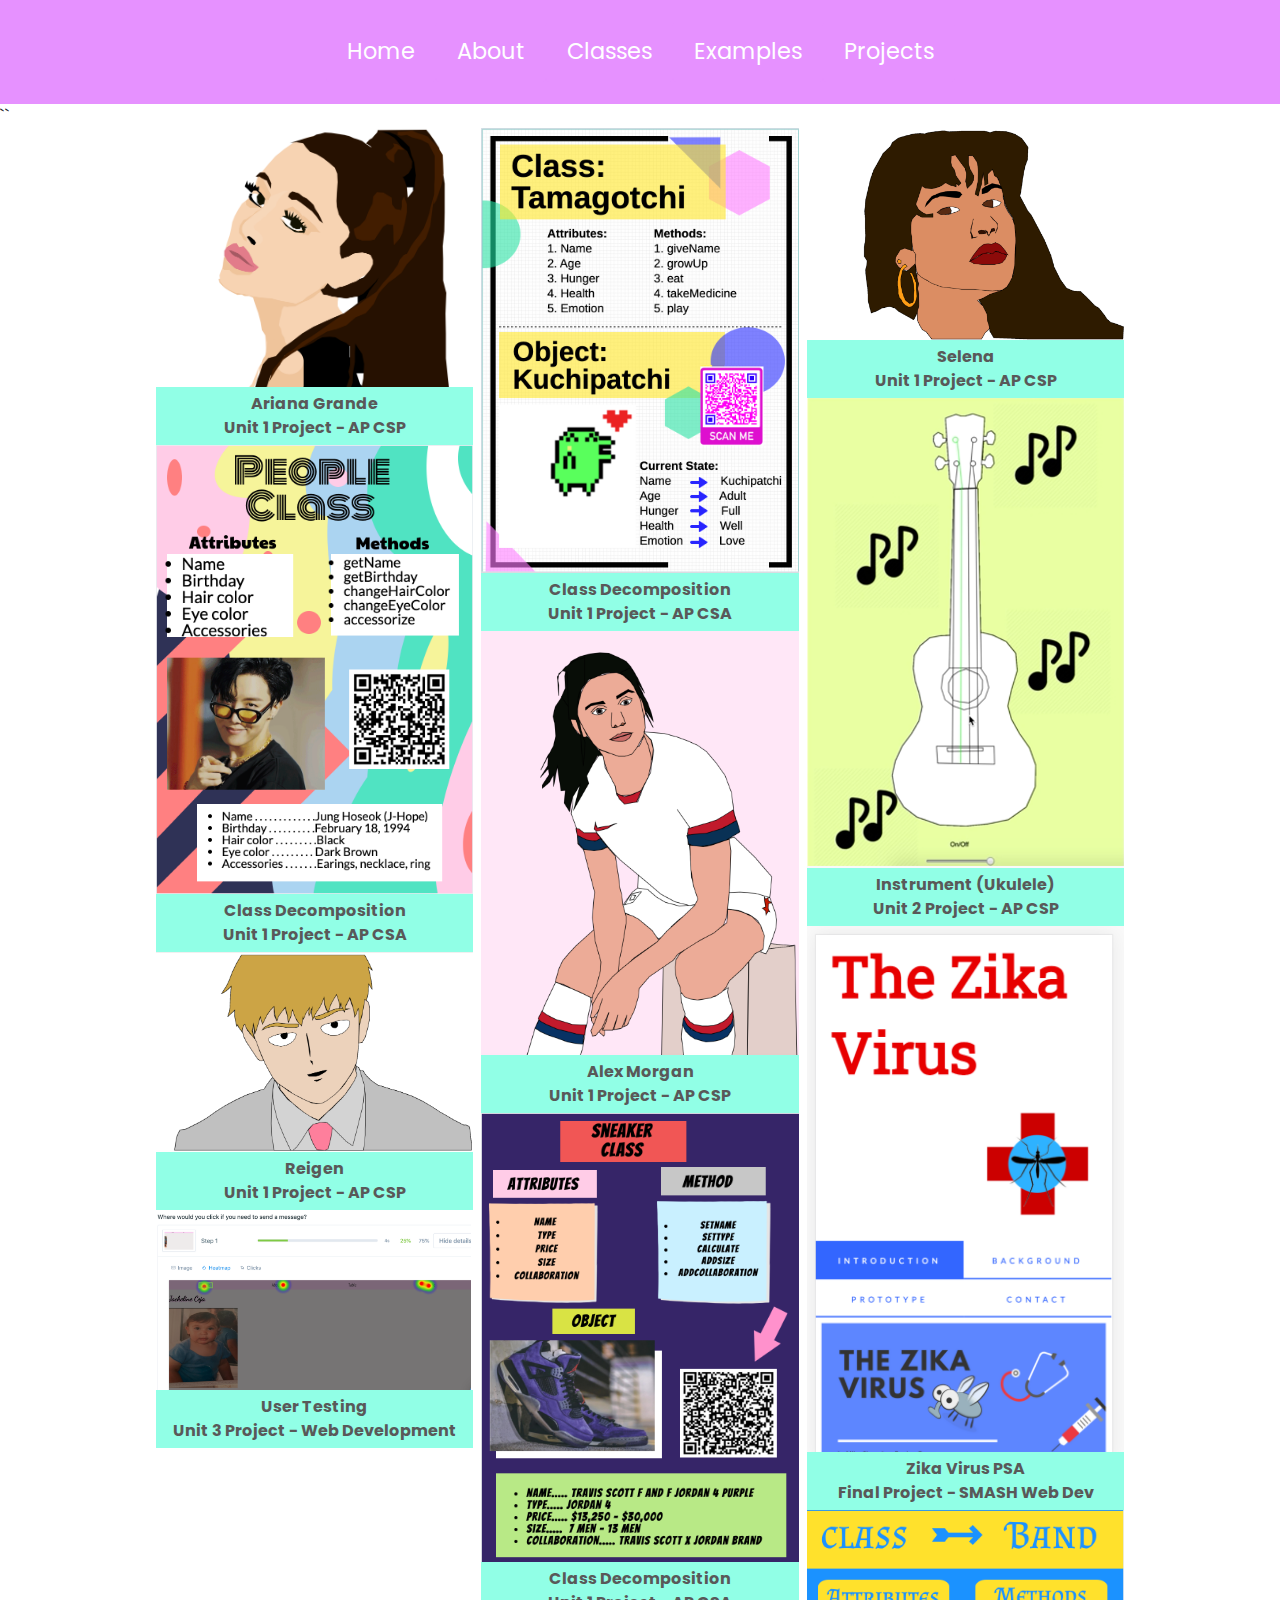
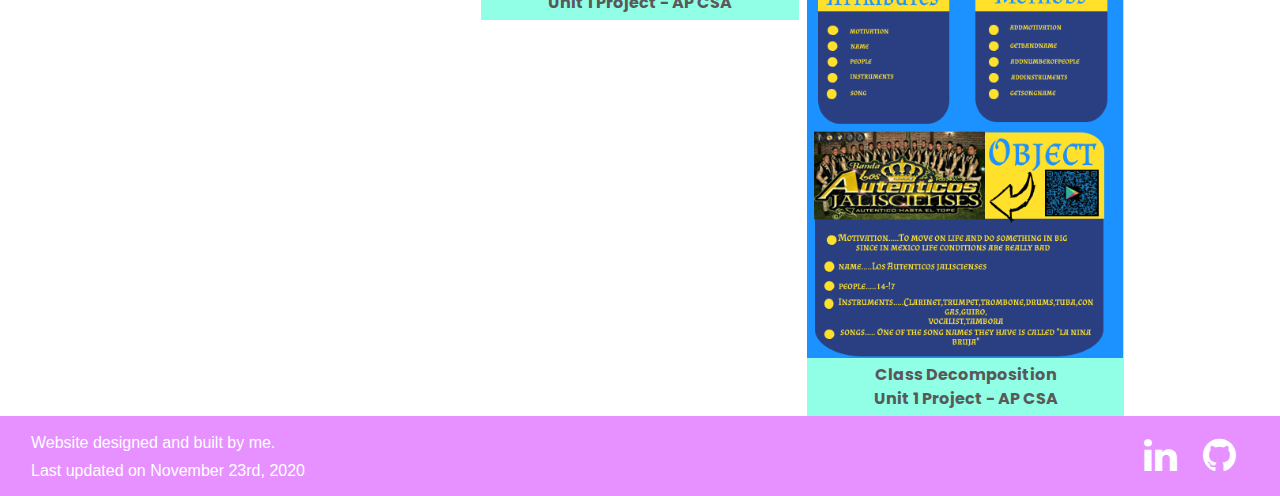
<file: studentwork.html>
<!DOCTYPE html>
<html lang='en'>
  <head>
    <meta charset='UTF-8'/>
    <meta name="viewport" content="width=device-width, initial-scale=1.0">
    <title>Sonia Spindt</title>
    <link rel="stylesheet" href="https://stackpath.bootstrapcdn.com/bootstrap/4.4.1/css/bootstrap.min.css" integrity="sha384-Vkoo8x4CGsO3+Hhxv8T/Q5PaXtkKtu6ug5TOeNV6gBiFeWPGFN9MuhOf23Q9Ifjh" crossorigin="anonymous">
    <link rel="stylesheet" href="https://cdnjs.cloudflare.com/ajax/libs/font-awesome/4.7.0/css/font-awesome.min.css">
    <link rel='stylesheet' href='style.css'>
    <link href="https://fonts.googleapis.com/css2?family=Permanent+Marker&family=Poppins&display=swap" rel="stylesheet">
  </head>

  <body>
    <div class='page'>

      <!-- Navigation -->
      <div class="navigation-container">
        <nav class="navbar navbar-default">
          <div class="container-fluid">

            <!-- Links -->
            <div class="navigation-links">
              <nav class="nav nav-pills nav-fill" id="navLinks">
                <a class="nav-item nav-link button" href="index.html">Home</a>
                <a class="nav-item nav-link button" href="contact.html">About</a>
                <a class="nav-item nav-link button" href="classes.html">Classes</a>
                <a class="nav-item nav-link button" href="studentwork.html">Examples</a>
                <a class="nav-item nav-link button" href="projects.html">Projects</a>
              </nav>
            </div>
        </div>
      </nav>
    </div>

      <!-- Images for Mobile -->

          <div class="img-holder">
              <img class="img-fluid" src="ariana.png">
              <p>Ariana Grande <br> Unit 1 Project - AP CSP</p>
          </div>

          <div class="img-holder">
              <img class="img-fluid" src="tamagotchi.png">
              <p>Class Decomposition <br> Unit 1 Project - AP CSA</p>
          </div>

          <div class="img-holder">
                <a href="https://www.youtube.com/watch?v=OWmNPn85aGE&disable_polymer=true" target="_blank">
                  <img class="img-fluid" src="uke.png">
                </a>
                <p>Instrument (Ukulele) <br> Unit 2 Project - AP CSP</p>
          </div>

          <div class="img-holder">
                <a href="https://ahumanpeople.github.io/FinalProject/index.html" target="_blank">
                  <img class="img-fluid" src="zika.png">
                </a>
                <p>Final Project <br> SMASH - Web Development</p>
          </div>

          <div class="img-holder">
              <img class="img-fluid" src="alexmorgan.png">
              <p>Alex Morgan <br> Unit 1 Project - AP CSP</p>
          </div>

          <div class="img-holder">
              <img class="img-fluid" src="peopleClass.png">
              <p>Class Decomposition <br> Unit 1 Project - AP CSA</p>
          </div>

          <div class="img-holder">
              <img class="img-fluid scale" src="selena.png">
              <p>Selena <br> Unit 1 Project - AP CSP</p>
          </div>

          <div class="img-holder">
              <img class="img-fluid" src="bandClass.png">
              <p>Class Decomposition <br> Unit 1 Project - AP CSA</p>
          </div>

          <div class="img-holder">
              <img class="img-fluid" src="userTesting.png">
              <p>User Testing <br> Unit 3 Project - Web Development</p>
          </div>

          <div class="img-holder">
                <img class="img-fluid" src="reigen.png">
                <p>Reigen <br> Unit 1 Project - AP CSP</p>
          </div>

          <div class="img-holder">
                <img class="img-fluid" src="movieClass.png">
                <p>Class Decomposition <br> Unit 1 Project - AP CSA</p>
          </div>

          `<!-- Note this is the last image. If this changes
          you will need to move the 'last-image' class -->`

          <div class="img-holder last-image">
              <img class="img-fluid" src="makeUpClass.png">
              <p>Class Decomposition <br> Unit 1 Project - AP CSA</p>
          </div>

        </div>

    <!-- Desktop Image Gallery -->
    <div class="row desktop-gallery">

      <div class="column">
        <div>
          <img src="ariana.png" alt="Ariana Grande Portrait">
          <p>Ariana Grande <br> Unit 1 Project - AP CSP</p>
      </div>

        <div>
          <img src="peopleClass.png" alt ="People Class">
          <p>Class Decomposition <br> Unit 1 Project - AP CSA</p>
        </div>

        <div>
          <img src="reigen.png" alt ="Reigen Portrait">
          <p>Reigen <br> Unit 1 Project - AP CSP</p>
        </div>

        <div>
          <img src="userTesting.png" alt ="User Testing Example">
          <p>User Testing <br> Unit 3 Project - Web Development</p>
        </div>
      </div>

      <div class="column">
        <div>
          <img src="tamagotchi.png" alt="Tamagotchi Class">
          <p>Class Decomposition <br> Unit 1 Project - AP CSA</p>
        </div>
        <div>
          <img src="alexmorgan.png" alt="Alex Morgan Portrait">
          <p>Alex Morgan <br> Unit 1 Project - AP CSP</p>
        </div>
        <div>
          <img src="carClass.png" alt="Car Class">
          <p>Class Decomposition <br> Unit 1 Project - AP CSA</p>
        </div>
      </div>

      <div class="column">
        <div>
          <img src="selena.png" alt="Selena Portrait">
          <p>Selena <br> Unit 1 Project - AP CSP</p>
        </div>
        <div>
          <a href="https://www.youtube.com/watch?v=OWmNPn85aGE&disable_polymer=true" target="_blank">
          <img src="uke.png" alt="Music Player">
        </a>
          <p>Instrument (Ukulele) <br> Unit 2 Project - AP CSP</p>
        </div>

        <div>
          <a href="https://ahumanpeople.github.io/FinalProject/index.html" target="_blank">
            <img src="zika.png" alt ="Reigen Portrait">
          </a>
          <p>Zika Virus PSA <br> Final Project - SMASH Web Dev</p>
        </div>
        <div>
          <img src="bandClass.png" alt="Band Class">
          <p>Class Decomposition <br> Unit 1 Project - AP CSA</p>
        </div>
      </div>
    </div>

    <!-- Desktop Footer -->
    <div class="footer-container disappear-desktop">
      <nav class="navbar navbar-default footer navbar-studentwork">
        <div class="container-fluid">
          <!-- Links -->
          <div class="navbar-footer">
            <h6>Website designed and built by me.</h6>
            <h6>Last updated on <span id="date"></span></h6>
          </div>
          <div class="social-links social">
            <nav class="nav nav-pills nav-fill">
              <a class="btn btn-social-icon" href="https://www.linkedin.com/in/sonia-spindt-581a29157" style="color:rgb(255, 255, 255);">
                <i class="fa fa-linkedin" style="font-size:3vw"; aria-hidden="true"></i>
              </a>
              <a class="btn btn-social-icon" href="https://github.com/SoniaSpindt" style="color:rgb(255, 255, 255);">
                <i class="fa fa-github" style="font-size:3vw"; aria-hidden="true"></i>
              </a>
            </nav>
          </div>
      </div>
    </nav>
  </div>
  <!-- Mobile Footer -->
  <div class="mobileNav-container disappear-mobile">
    <nav class="navbar navbar-default footer">
      <div class="container-fluid">
        <!-- Links -->
        <div class="navbar-footer">
          <ul id="horizontal-nav">
          <!--Home-->
          <li><a class="icon" href="index.html">
            <svg xmlns="http://www.w3.org/2000/svg" x="0px" y="0px"
                width="40" height="40"
                viewBox="0 0 172 172"
                style=" fill:#000000;"><g fill="none" fill-rule="nonzero" stroke="none" stroke-width="1" stroke-linecap="butt" stroke-linejoin="miter" stroke-miterlimit="10" stroke-dasharray="" stroke-dashoffset="0" font-family="none" font-weight="none" font-size="none" text-anchor="none" style="mix-blend-mode: normal"><path d="M0,172v-172h172v172z" fill="none"></path><g fill="#ffffff"><path d="M85.87235,3.62813c-0.72195,0.0249 -1.41775,0.27642 -1.98875,0.71891l-79.12,61.7386c-1.49911,1.16886 -1.76683,3.33167 -0.59797,4.83078c1.16886,1.49911 3.33167,1.76683 4.83078,0.59797l4.76359,-3.71547v90.4411c0.00019,1.89978 1.54022,3.43981 3.44,3.44h47.58219c0.37149,0.0614 0.75054,0.0614 1.12203,0h40.15797c0.37149,0.0614 0.75054,0.0614 1.12203,0h47.61578c1.89978,-0.00019 3.43981,-1.54022 3.44,-3.44v-90.4411l4.7636,3.71547c0.96974,0.75623 2.26928,0.93763 3.40904,0.47586c1.13976,-0.46177 1.94657,-1.49654 2.11649,-2.71449c0.16992,-1.21795 -0.32287,-2.43403 -1.29273,-3.19012l-26.1964,-20.43844v-25.00719h-20.64v8.89562l-32.2836,-25.18859c-0.64007,-0.49632 -1.43474,-0.7509 -2.24406,-0.71891zM86,11.42859l65.36,51.00203v92.36937h-41.28v-65.36h-48.16v65.36h-41.28v-92.36937zM127.28,27.52h6.88v12.7589l-6.88,-5.375zM68.8,96.32h34.4v58.48h-34.4z"></path></g></g>
            </svg>
          </a></li>
          <!--Classes-->
          <li><a class="icon" href="classes.html">
            <svg xmlns="http://www.w3.org/2000/svg" x="0px" y="0px"
                width="40" height="40"
                viewBox="0 0 172 172"
                style=" fill:#000000;"><g fill="none" fill-rule="nonzero" stroke="none" stroke-width="1" stroke-linecap="butt" stroke-linejoin="miter" stroke-miterlimit="10" stroke-dasharray="" stroke-dashoffset="0" font-family="none" font-weight="none" font-size="none" text-anchor="none" style="mix-blend-mode: normal"><path d="M0,172v-172h172v172z" fill="none"></path><g fill="#ffffff"><path d="M13.76,17.2v6.88h141.04v110.08h-89.44v6.88h92.88c1.9437,0 3.44,1.4963 3.44,3.44v3.44h-96.32v6.88h99.76c1.89978,-0.00019 3.43981,-1.54022 3.44,-3.44v-6.88c0,-4.32278 -3.07297,-7.3636 -6.88,-8.8889v-114.9511c-0.00019,-1.89978 -1.54022,-3.43981 -3.44,-3.44zM30.96,37.84c-13.25828,0 -24.08,10.82173 -24.08,24.08c0,13.25827 10.82172,24.08 24.08,24.08c13.25828,0 24.08,-10.82173 24.08,-24.08c0,-13.25827 -10.82172,-24.08 -24.08,-24.08zM68.8,37.84v6.88h3.44h34.4h3.44v-6.88h-3.44h-34.4zM120.4,37.84v6.88h3.44h17.2h3.44v-6.88h-3.44h-17.2zM30.96,44.72c9.54005,0 17.2,7.65995 17.2,17.2c0,9.54005 -7.65995,17.2 -17.2,17.2c-9.54005,0 -17.2,-7.65995 -17.2,-17.2c0,-9.54005 7.65995,-17.2 17.2,-17.2zM68.8,55.04v6.88h3.44h68.8h3.44v-6.88h-3.44h-68.8zM97.56297,74.79313c-0.76668,-0.01314 -1.53116,0.04872 -2.28437,0.1814c-3.01286,0.53075 -5.82575,2.21465 -7.68625,4.9114l-13.27625,19.23578l-12.49016,-4.16562c-4.12584,-1.37654 -8.44686,-2.0761 -12.7925,-2.0761h-24.95344c-11.35759,0 -20.64,9.28241 -20.64,20.64v41.28h6.88v-41.28c0,-7.63809 6.12191,-13.76 13.76,-13.76h24.95344c3.60764,0 7.19411,0.57845 10.61563,1.72l14.9425,4.98531c1.45175,0.48282 3.04791,-0.05106 3.91703,-1.31016l14.74765,-21.36562c1.59037,-2.30521 4.64885,-2.8445 6.92703,-1.22281c0,0.00224 0,0.00448 0,0.00672c2.22509,1.58201 2.75714,4.56675 1.20937,6.81953l-19.51125,28.40688c-0.84764,1.22806 -2.35408,1.77148 -3.78937,1.35719l-22.09797,-6.38281c-1.03877,-0.29971 -2.158,-0.09369 -3.02196,0.55626c-0.86396,0.64995 -1.37214,1.66822 -1.3721,2.74936v38.72015h6.88v-34.14469l17.7039,5.11297c4.25909,1.22937 8.85758,-0.41893 11.36813,-4.07156c0.00224,0 0.00448,0 0.00672,0l19.50453,-28.40687v-0.00672c3.62837,-5.28729 2.33514,-12.6055 -2.88906,-16.31985c-2.00174,-1.42491 -4.31122,-2.13074 -6.61125,-2.17015z"></path></g></g>
            </svg>
          </a></li>
          <!--Student Work-->
          <li><a class="icon" href="studentwork.html">
            <svg xmlns="http://www.w3.org/2000/svg" x="0px" y="0px"
                width="40" height="40"
                viewBox="0 0 172 172"
                style=" fill:#000000;"><g fill="none" fill-rule="nonzero" stroke="none" stroke-width="1" stroke-linecap="butt" stroke-linejoin="miter" stroke-miterlimit="10" stroke-dasharray="" stroke-dashoffset="0" font-family="none" font-weight="none" font-size="none" text-anchor="none" style="mix-blend-mode: normal"><path d="M0,172v-172h172v172z" fill="none"></path><g fill="#ffffff"><path d="M147.5975,9.9975c-3.62812,0 -7.25625,1.34375 -9.9975,4.085l-2.9025,2.795c-0.69875,-0.36281 -1.49156,-0.47031 -2.2575,-0.3225c-0.65844,0.14781 -1.24969,0.48375 -1.72,0.9675l-108.0375,108.0375c-0.33594,0.33594 -0.59125,0.73906 -0.7525,1.1825l-11.395,30.315c-0.45687,1.24969 -0.14781,2.66063 0.80625,3.60125c0.94063,0.95406 2.35156,1.26313 3.60125,0.80625l30.315,-11.395c0.44344,-0.16125 0.84656,-0.41656 1.1825,-0.7525l108.0375,-108.0375c1.15563,-1.19594 1.30344,-3.05031 0.3225,-4.4075l2.795,-2.795c5.4825,-5.4825 5.4825,-14.5125 0,-19.995c-2.74125,-2.74125 -6.36937,-4.085 -9.9975,-4.085zM147.5975,16.8775c1.88125,0 3.77594,0.65844 5.16,2.0425c2.78156,2.78156 2.78156,7.53844 0,10.32l-2.6875,2.795l-10.32,-10.32l2.6875,-2.795c1.38406,-1.38406 3.27875,-2.0425 5.16,-2.0425zM133.085,24.725l14.19,14.19l-9.46,9.3525l-14.0825,-14.0825zM118.7875,39.0225l14.19,14.19l-89.1175,89.01l-2.58,-2.6875v-5.375c0,-1.89469 -1.54531,-3.44 -3.44,-3.44h-5.375l-2.6875,-2.58zM26.3375,134.4825l2.15,2.15c0.65844,0.645 1.55875,0.99438 2.4725,0.9675h3.44v3.44c-0.02687,0.91375 0.3225,1.81406 0.9675,2.4725l2.15,2.15l-13.115,4.945l-3.01,-3.01z"></path></g></g>
            </svg>
          </a></li>
          <!--Projects-->
          <li><a class="icon" href="projects.html">
            <svg xmlns="http://www.w3.org/2000/svg" x="0px" y="0px"
                width="40" height="40"
                viewBox="0 0 172 172"
                style=" fill:#000000;"><g fill="none" fill-rule="nonzero" stroke="none" stroke-width="1" stroke-linecap="butt" stroke-linejoin="miter" stroke-miterlimit="10" stroke-dasharray="" stroke-dashoffset="0" font-family="none" font-weight="none" font-size="none" text-anchor="none" style="mix-blend-mode: normal"><path d="M0,172v-172h172v172z" fill="none"></path><g fill="#ffffff"><path d="M85.6775,3.3325c-0.14781,0.02688 -0.29562,0.06719 -0.43,0.1075c-1.59906,0.36281 -2.72781,1.80063 -2.6875,3.44v13.76c-0.01344,1.23625 0.63156,2.39188 1.70656,3.02344c1.075,0.61813 2.39187,0.61813 3.46687,0c1.075,-0.63156 1.72,-1.78719 1.70656,-3.02344v-13.76c0.04031,-0.99437 -0.36281,-1.94844 -1.075,-2.62031c-0.72562,-0.68531 -1.70656,-1.02125 -2.6875,-0.92719zM34.5075,24.51c-0.1075,0.02688 -0.215,0.06719 -0.3225,0.1075c-1.23625,0.25531 -2.23062,1.1825 -2.59344,2.39188c-0.36281,1.20937 -0.02688,2.52625 0.87344,3.41312l9.7825,9.7825c0.83313,1.02125 2.16344,1.49156 3.45344,1.19594c1.27656,-0.29562 2.28438,-1.30344 2.58,-2.58c0.29563,-1.29 -0.17469,-2.62031 -1.19594,-3.45344l-9.7825,-9.7825c-0.645,-0.68531 -1.53187,-1.06156 -2.4725,-1.075c-0.1075,0 -0.215,0 -0.3225,0zM136.74,24.51c-0.14781,0.02688 -0.29562,0.06719 -0.43,0.1075c-0.61812,0.16125 -1.16906,0.49719 -1.6125,0.9675l-9.7825,9.7825c-1.02125,0.83313 -1.49156,2.16344 -1.19594,3.45344c0.29562,1.27656 1.30344,2.28438 2.58,2.58c1.29,0.29563 2.62031,-0.17469 3.45344,-1.19594l9.7825,-9.7825c1.075,-1.02125 1.38406,-2.62031 0.7525,-3.96406c-0.645,-1.35719 -2.06937,-2.13656 -3.5475,-1.94844zM86,30.96c-26.5525,0 -48.16,21.6075 -48.16,48.16c0,16.82375 7.53844,28.12469 14.62,36.4425c3.5475,4.15219 6.97406,7.67281 9.3525,10.75c2.37844,3.07719 3.5475,5.53625 3.5475,7.8475v12.1475c-0.45687,0.95406 -0.45687,2.05594 0,3.01v2.0425c0,5.65719 4.66281,10.32 10.32,10.32h2.6875c1.89469,2.09625 4.59563,3.44 7.6325,3.44c3.03688,0 5.73781,-1.34375 7.6325,-3.44h2.6875c5.65719,0 10.32,-4.66281 10.32,-10.32v-2.795c0.09406,-0.45687 0.09406,-0.94062 0,-1.3975v-13.0075c0,-2.31125 1.16906,-4.79719 3.5475,-7.8475c2.37844,-3.05031 5.805,-6.50375 9.3525,-10.6425c7.08156,-8.2775 14.62,-19.57844 14.62,-36.55c0,-26.5525 -21.6075,-48.16 -48.16,-48.16zM86,37.84c22.84375,0 41.28,18.43625 41.28,41.28c0,14.99625 -6.22156,24.34875 -12.9,32.1425c-3.3325,3.89688 -6.78594,7.29656 -9.5675,10.8575c-2.0425,2.62031 -3.50719,5.4825 -4.3,8.6h-29.025c-0.79281,-3.1175 -2.2575,-5.96625 -4.3,-8.6c-2.78156,-3.58781 -6.235,-7.04125 -9.5675,-10.965c-6.67844,-7.83406 -12.9,-17.2 -12.9,-32.035c0,-22.84375 18.43625,-41.28 41.28,-41.28zM12.7925,75.68c-1.89469,0.26875 -3.225,2.02906 -2.95625,3.92375c0.26875,1.89469 2.02906,3.225 3.92375,2.95625h13.76c1.23625,0.01344 2.39188,-0.63156 3.02344,-1.70656c0.61813,-1.075 0.61813,-2.39187 0,-3.46687c-0.63156,-1.075 -1.78719,-1.72 -3.02344,-1.70656h-13.76c-0.1075,0 -0.215,0 -0.3225,0c-0.1075,0 -0.215,0 -0.3225,0c-0.1075,0 -0.215,0 -0.3225,0zM143.5125,75.68c-1.89469,0.26875 -3.225,2.02906 -2.95625,3.92375c0.26875,1.89469 2.02906,3.225 3.92375,2.95625h13.76c1.23625,0.01344 2.39188,-0.63156 3.02344,-1.70656c0.61813,-1.075 0.61813,-2.39187 0,-3.46687c-0.63156,-1.075 -1.78719,-1.72 -3.02344,-1.70656h-13.76c-0.1075,0 -0.215,0 -0.3225,0c-0.1075,0 -0.215,0 -0.3225,0c-0.1075,0 -0.215,0 -0.3225,0zM44.29,116.96c-0.77937,0.1075 -1.505,0.49719 -2.0425,1.075l-9.7825,9.7825c-1.02125,0.83313 -1.49156,2.16344 -1.19594,3.45344c0.29562,1.27656 1.30344,2.28438 2.58,2.58c1.29,0.29563 2.62031,-0.17469 3.45344,-1.19594l9.7825,-9.7825c1.02125,-0.98094 1.33031,-2.49937 0.77938,-3.80281c-0.5375,-1.30344 -1.84094,-2.13656 -3.25188,-2.10969c-0.1075,0 -0.215,0 -0.3225,0zM126.635,116.96c-1.29,0.22844 -2.32469,1.16906 -2.6875,2.41875c-0.36281,1.26313 0.01344,2.60688 0.9675,3.49375l9.7825,9.7825c0.83313,1.02125 2.16344,1.49156 3.45344,1.19594c1.27656,-0.29562 2.28438,-1.30344 2.58,-2.58c0.29563,-1.29 -0.17469,-2.62031 -1.19594,-3.45344l-9.7825,-9.7825c-0.645,-0.68531 -1.53187,-1.06156 -2.4725,-1.075c-0.1075,0 -0.215,0 -0.3225,0c-0.1075,0 -0.215,0 -0.3225,0zM72.24,137.6h27.52v6.88h-17.2c-0.1075,0 -0.215,0 -0.3225,0c-0.1075,0 -0.215,0 -0.3225,0c-1.89469,0.17469 -3.29219,1.86781 -3.1175,3.7625c0.17469,1.89469 1.86781,3.29219 3.7625,3.1175h17.2c0,1.94844 -1.49156,3.44 -3.44,3.44h-20.64c-1.94844,0 -3.44,-1.49156 -3.44,-3.44c1.23625,0.01344 2.39188,-0.63156 3.02344,-1.70656c0.61813,-1.075 0.61813,-2.39187 0,-3.46687c-0.63156,-1.075 -1.78719,-1.72 -3.02344,-1.70656z"></path></g></g>
            </svg>
          </a></li>
          <!--Contact Me-->
          <li><a class="icon" href="contact.html">
            <svg xmlns="http://www.w3.org/2000/svg" x="0px" y="0px"
                width="40" height="40"
                viewBox="0 0 172 172"
                style=" fill:#000000;"><g fill="none" fill-rule="nonzero" stroke="none" stroke-width="1" stroke-linecap="butt" stroke-linejoin="miter" stroke-miterlimit="10" stroke-dasharray="" stroke-dashoffset="0" font-family="none" font-weight="none" font-size="none" text-anchor="none" style="mix-blend-mode: normal"><path d="M0,172v-172h172v172z" fill="none"></path><g fill="#ffffff"><path d="M0,24.08v123.84h172v-123.84zM6.88,30.96h158.24v8.7075l-79.12,62.565l-79.12,-62.565zM6.88,48.4825l76.97,60.845c1.26313,1.00781 3.03688,1.00781 4.3,0l76.97,-60.845v92.5575h-158.24z"></path></g></g>
            </svg>
          </a></li>
        </div>
    </div>
  </nav>
</div>
    <script src="https://code.jquery.com/jquery-3.4.1.slim.min.js" integrity="sha384-J6qa4849blE2+poT4WnyKhv5vZF5SrPo0iEjwBvKU7imGFAV0wwj1yYfoRSJoZ+n" crossorigin="anonymous"></script>
    <script src="https://cdn.jsdelivr.net/npm/popper.js@1.16.0/dist/umd/popper.min.js" integrity="sha384-Q6E9RHvbIyZFJoft+2mJbHaEWldlvI9IOYy5n3zV9zzTtmI3UksdQRVvoxMfooAo" crossorigin="anonymous"></script>
    <script src="https://stackpath.bootstrapcdn.com/bootstrap/4.4.1/js/bootstrap.min.js" integrity="sha384-wfSDF2E50Y2D1uUdj0O3uMBJnjuUD4Ih7YwaYd1iqfktj0Uod8GCExl3Og8ifwB6" crossorigin="anonymous"></script>
    <script>
      var newDate = "November 23rd, 2020";
      document.getElementById("date").innerHTML = newDate.toLocaleString();
    </script>
  </body>
</html>
</file>
<file: EquitySticks/style.css>
html, body{
    margin: 0;
    background-color: #3a3335; /*#e691ff;*/
    font-size: 30px;
    line-height:1.6em;
    font-weight: 300;
    color: #fffef1; /*#263333;*/
    text-transform: uppercase;
}
button{
    box-sizing: border-box;
    text-align: center;
    text-shadow: -2px 2px #1a9c71; /*#e691ff;*/
    color: #fffef1; /*#413F40;*/
    text-transform: uppercase;
    font-size: 1em;
    width: 70%;
    margin-left: 15%;
    margin-right: 15%;
    font-family: 'Varela Round', sans-serif;
    background-color: #1ec38c; /*#adfff8;*/
    letter-spacing: 3px;
}

#studentName{
    box-sizing: border-box;
    width: 70%;
    margin-left: 15%;
    margin-right: 15%;
    text-align: center;
    color: #fffef1; /*#413F40;*/
    font-family: 'Varela Round', sans-serif;
    background-color:#ff674d;/*#FDE3A6;*/
    text-shadow: -3px 3px #eb624a;/*#F8BC91;*/
    letter-spacing: 3px;
    height: 100%;
}
#topDesign{
    margin-top: 10%;
}
div{
    font-family: 'Varela Round', sans-serif;
    margin-left: 15%;
    margin-right: 15%;
    text-align: center;
    text-shadow: -2px 2px #e691ff;
    color: #fffef1; /*#413F40;*/
    background-color: #adfff8;
    width: 70%;
}
</file>
<file: style.css>
/* TODO:
1. Fix mobile sizing based on live site on phone.
2. Create Icons for Class cards and Projects cards OR Animate annotation (highligh) so
   that when you hover they also are drawn out using Rough Notation.
      -Check out flaticon for inspiration for icons

3. Landscape orientation for mobile

*/

/*
  Colors:
  #E691FF Bright Pinkish Purple
  #91FFE6 Bright Sea Foam
  #595959 Dark Gray
*/

/* Design Across All Devices */
* {
  margin: 0;
  padding: 0;
  box-sizing: border-box;
}

html{
  font-size: 100%;
  font-family: 'Poppins', sans-serif;
}

.page{
  font-family: 'Poppins', sans-serif;
  background: #FFFFFF;
}

.page a{
  text-decoration: none;
}

.notice{
  font-family: 'Permanent Marker', 'Poppins', sans-serif;
}

.emphasis{
  font-weight: 700;
}

h5, h4, h1, p{
  color: #595959;
}

/* Mobile Styles */
@media only screen and (max-width: 415px) {

  /* index.html */
  .navigation-container{
    display: none;
  }
  .disappear-desktop{
    display: none;
  }
  .learn-more{
    display: none;
  }
  .content-container{
    display: flex;
    justify-content: center;
    align-items: center;
    height: 92vh;
    width: 100vw;
  }
  .hook{
    font-size: calc(35px + 6 * ((100vw - 320px) / 680));
    padding-left: 1.5rem;
    padding-right: 1rem;
    color: #595959;
  }
  nav.navbar.navbar-default.footer{
    padding: 0;
  }
  div.container-fluid{
    background-color: #E691FF;
    padding: 0;
    width: 100vw;
  }
  ul#horizontal-nav {
    display: flex;
    justify-content: space-around;
    align-items: center;
    width: 100vw;
    height: 8vh;
    list-style: none;
    margin: 0;
	}
	ul#horizontal-nav li {
		display: inline;
	}
  svg{
    margin:0 3%;
  }

  /* classes.html*/
  .content-container{
    height: 92vh;
    width: 100vw;
  }
  .course-title{
    width: 75vw;
    font-size: calc(22px + 6 * ((100vw - 320px) / 680));
    text-align: center;
    padding: 1rem;
    margin-bottom: 8%;
    color: #595959;
    border-radius: 5px;
    border: 5px solid #91FFE6;
  }
  .resize-mobile-header{
    font-size: calc(25px + 6 * ((100vw - 320px) / 680));
    margin: 0;
    padding-left: 2%;
  }
  .resize-mobile-subheader{
    font-size: calc(18px + 6 * ((100vw - 320px) / 680));
    margin: 0;
    padding-left: 2%;
    padding-top: 2%;
  }
  .resize-mobile-descriptions{
    font-size: calc(14px + 6 * ((100vw - 320px) / 680));
    padding-left: 2%;
    padding-right: 2%;
  }
  .move-mobile-lists{
    padding-left: 2%;
    padding-right: 2%;
  }
  .resize-mobile-lists{
    font-size: calc(16px + 6 * ((100vw - 320px) / 680));
  }
  .navbar-classes{
    position: fixed;
    bottom: 0;
    left: 0;
  }

  /* studentwork.html */
  .flex-column {
      max-width: 360px;
  }
  .scale {
      transform: scaleY(1.05);
      padding-top: 5px;
    }
  ul#horizontal-nav{
      position: fixed;
      bottom: 0;
      left: 0;
      background: #E691FF;
    }
    .img-holder{
      position: relative;
    }
    .img-holder p{
      padding: 5px;
      position: absolute;
      bottom:0;
      width: 100vw;
      background: rgba(145, 255, 230, 0.90);
      color: #595959;
      text-align: center;
      margin-bottom: 0;
    }
    .last-image{
      margin-bottom: 8vh;
    }
    .desktop-gallery{
      display: none;
    }

  /* projects.html */
  .projects.content{
    display: flex;
    justify-content: center;
    width: 100vw;
    position: absolute;
    top: 0;
  }
  h5.course-title.mobile{
    margin: 0;
  }
  a.image-backing.card{
    border: 5px solid #FFFFFF;
  }
  .mobile.course-title{
    width: 80vw;
    font-size: calc(22px + 6 * ((100vw - 320px) / 680));
  }
  .topCard.image-backing{
    margin-top: 5vh;
  }
  .bottomCard.image-backing{
    margin-bottom: 9vh;
  }

  /* contact.html */
  .mobile.contact.content{
    width:100vw;
    height: 92vh;
    display: flex;
    justify-content: center;
    align-items: center;
    margin-left: min(max(1rem, 20vw), 20px);
  }
  a#cv{
    font-size: min(max(1rem, 20vw), 8vw);
    color: #595959;
  }

  h3#mobileSize.emphasis.email{
    margin-bottom: 0;
    margin-top: 10vh;
    font-size: min(max(1rem, 20vw), 8vw);
    color: #595959;
  }
  span.underline.mobile{
    padding: 5px;
    border-radius: 5px;
    border: 5px solid #91FFE6;
  }
  .mobile.division{
    display: none;
  }
}


/* Tablet Styles
@media only screen and (min-width: 416px) and (max-width: 960px) {

}*/

/* Desktop Styles */
@media only screen and (min-width: 961px) {

  /* All Navigation */
  .disappear-mobile{
    display: none;
  }

  .navigation-container{
    background: #E691FF;
    height: 11.5vh;
  }

  .navigation-container a{
    color: #FFFFFF;
  }

  .learn-more{
    padding: 10px;
    font-size: calc(1rem + 0.5vw);
    background-color: #E691FF;
    border: 5px solid #E691FF;
    border-radius: 5px;
  }

  a .learn-more{
    color: #FFFFFF;
  }

  .navbar-default{
    color: #FFFFFF;
    background: #E691FF;
  }

  .navigation-container{
    display: flex;
    justify-content: center;
  }

  .navigation-links{
    font-size: calc(1rem + 0.5vw);
  }

  .button{
    background: #E691FF;
    color: #FFFFFF;
    border-radius: 5px;
    border: 5px solid #E691FF;
  }

  .button:hover{
    background: #FFFFFF;
    color: #595959;
    border-radius: 5px;
    border: 5px solid #91FFE6;
  }

/* Common Styles Across Pages */
  .home, .classes, .contact{
    height: 88.5vh;
  }

  .content{
    display: flex;
    justify-content: center;
    flex-direction: column;
    align-items: center;
    color: #595959;
  }

  .content-container{
    display: flex;
    justify-content: center;
  }

  h6{
    margin-top: 1vh;
  }

  .descriptions{
    margin-left: 2.5%;
    margin-right: 2.5%;
  }

  ul{
    padding: 1rem;
    list-style-type: none;
    padding: 0;
    margin: 0;
  }

  li.pink-bullet {
    background: url('pinksquare.png') no-repeat left center;
    background-size: 15px 15px;
    padding-left: 1.5rem;
  }

  li.teal-bullet{
    background: url('tealsquare2.png') no-repeat left center;
    background-size: 15px 15px;
    padding-left: 1.5rem;
  }

  .notice{
    font-size: calc(2.5rem + 1vw);
  }
  ::-moz-selection { /* Firefox */
    color: #E691FF;
    background: #91FFE6;
  }
  ::selection {
    color: #E691FF;
    background: #91FFE6;
  }

  /* index.html */
  .home{
    width: 53vw;
    font-size: calc(1.5rem + 1vw);
  }

  .hook{
    margin-left: 4vw;
    margin-bottom: 2vw;
    font-size: calc(2rem + 1vw);
  }

  /* classes.html */
  .courses{
    width: 65vw;
    display: flex;
    justify-content: center;
    flex-wrap: wrap;
  }

  .course-title{
    background-color: rgba(230, 145, 255, 0.75);
    color: #FFFFFF;
    text-align: center;
    margin: 0;
    padding: 10px;
    font-size: calc(1rem + 1vw);
    width: 30vw;
  }

  .pink-cover{
    display: flex;
    justify-content: center;
    align-items: center;
    background-color: #FFFFFF;
    height: 30vh;
    margin: 5px;
    box-shadow: 2px 2px 4px #B5B5B5;
    border: 5px solid #91FFE6;
  }

  .pink-cover .course-title{
    color: #595959;
    background-color: #FFFFFF;
  }

  .pink-cover:hover{
    display: flex;
    justify-content: center;
    align-items: center;
    background: rgba(230, 145, 255, 0.25);
    color: #595959;
    border-radius: 5px;
    border: 5px solid rgba(230, 145, 255, 0.25);
    height: 30vh;
    margin: 5px;
  }

  .pink-cover:hover .course-title{
    display: none;
  }

  .pink-cover:hover .imageBacking{
    width: 30vw;
    height: 30vh;
  }

  #web-description, #csp-description, #csa-description, #senior-description{
    padding: 1.5%;
  }

  .buffer{
      margin-bottom: 5%;
  }

  .description{
    font-size: calc(0.75rem + 0.5vw);
  }
/* studentwork.html*/
  .img-holder{
    display: none;
  }

  .row {
    display: flex;
    flex-wrap: wrap;
    padding: 0 4px;
    justify-content: center;
  }
  .column {
    flex: 25%;
    max-width: 25%;
    padding: 0 4px;
  }

  .column img {
    vertical-align: middle;
    width: 100%;
  }
  .column p{
    margin-bottom: 0;
    text-align: center;
    background-color: #91FFE6;
    padding: 5px;
    font-family: 'Poppins', sans-serif;
    font-weight: bold;
  }

  /* projects.html */
  .project{
    width: 80vw;
    display: flex;
    justify-content: center;
    flex-wrap: wrap;
    margin-top: 11vh;
    margin-bottom: 11vh;
  }

  .card{
    width: 25vw;
    margin: 1%;
    border-color: white;
  }

  /* contact.html */
  .email, #cv{
    font-size: calc(2rem + 1vw);
  }

  #cv{
    color: #595959;
  }
  .underline{
    font-size: calc(1.5rem + 1vw);
    text-decoration: none;
    border-radius: 5px;
    background-color: #E691FF;
    color: #FFFFFF;
    border: 5px solid #E691FF;
    padding: 0 5px;
  }
  .underline:hover{
    border-radius: 5px;
    border: 5px solid #91FFE6;
    background-color: #FFFFFF;
    color: #595959;
  }
}
</file>
